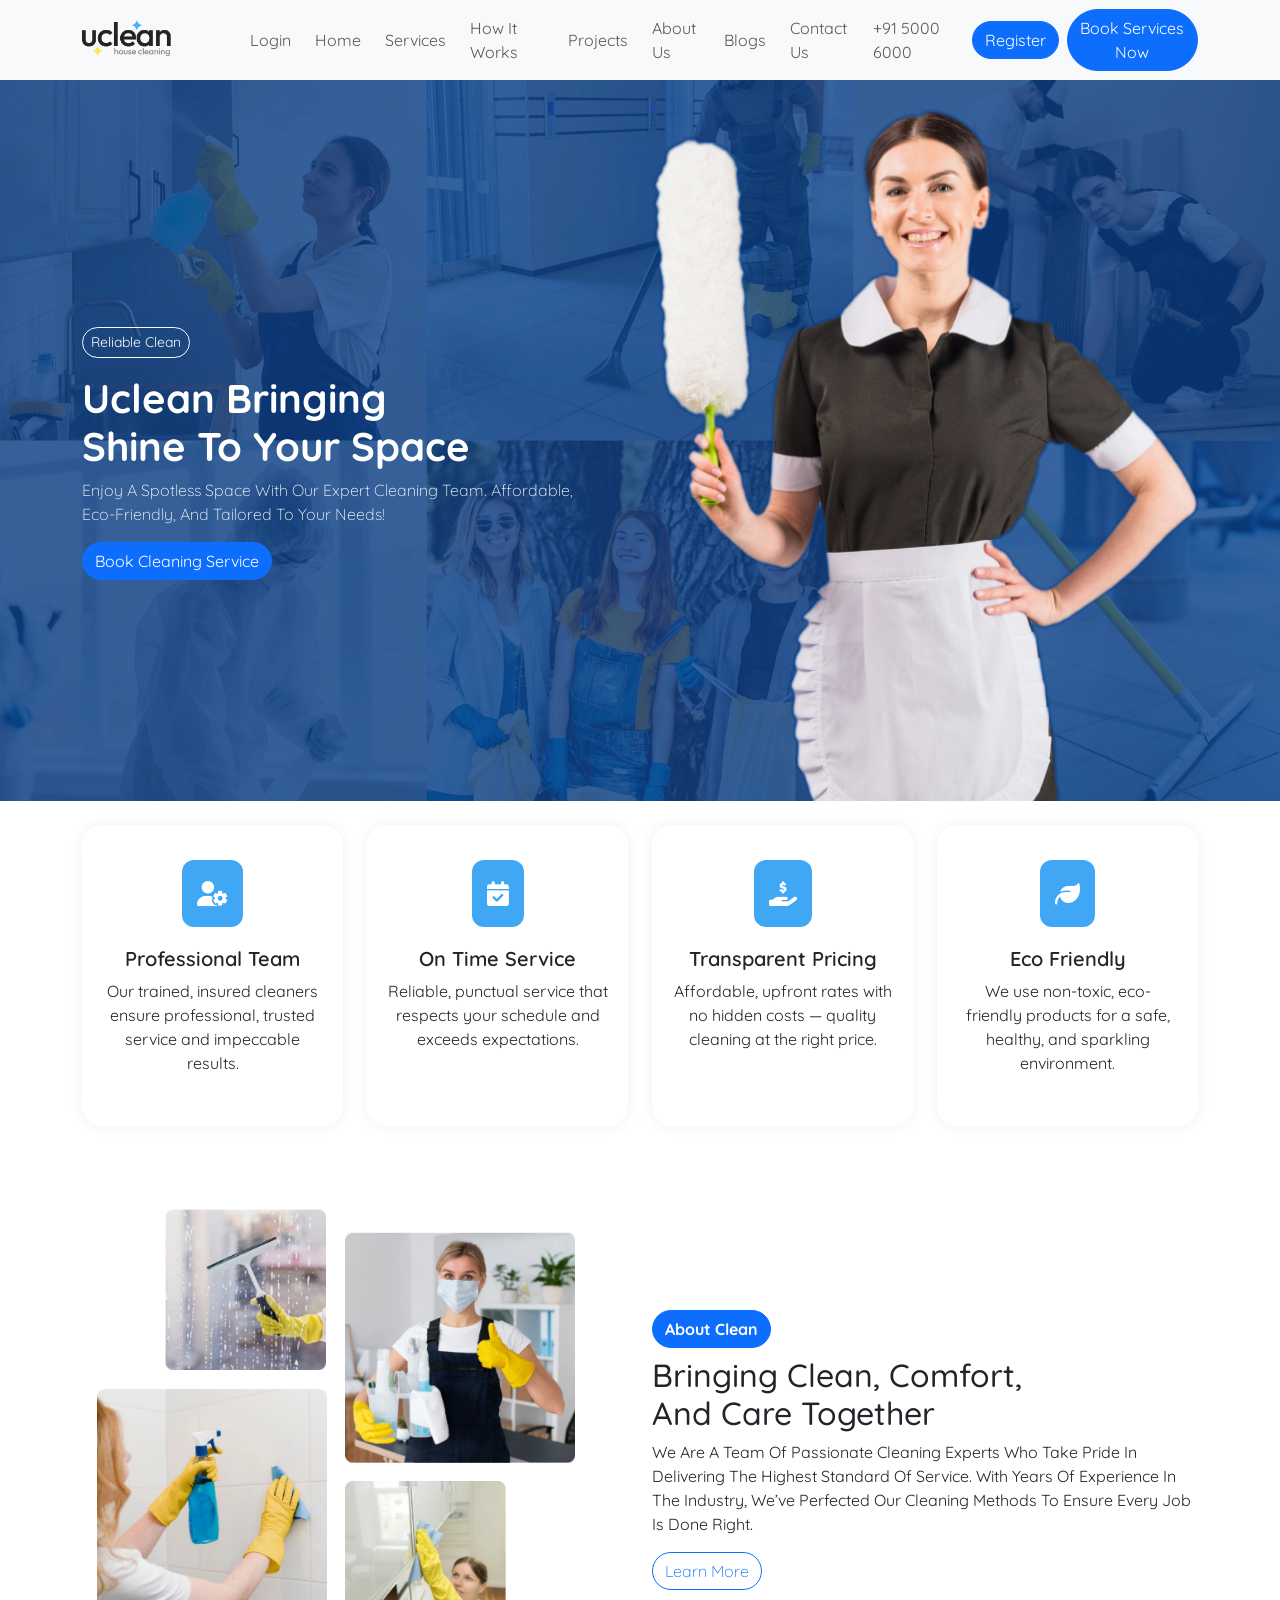
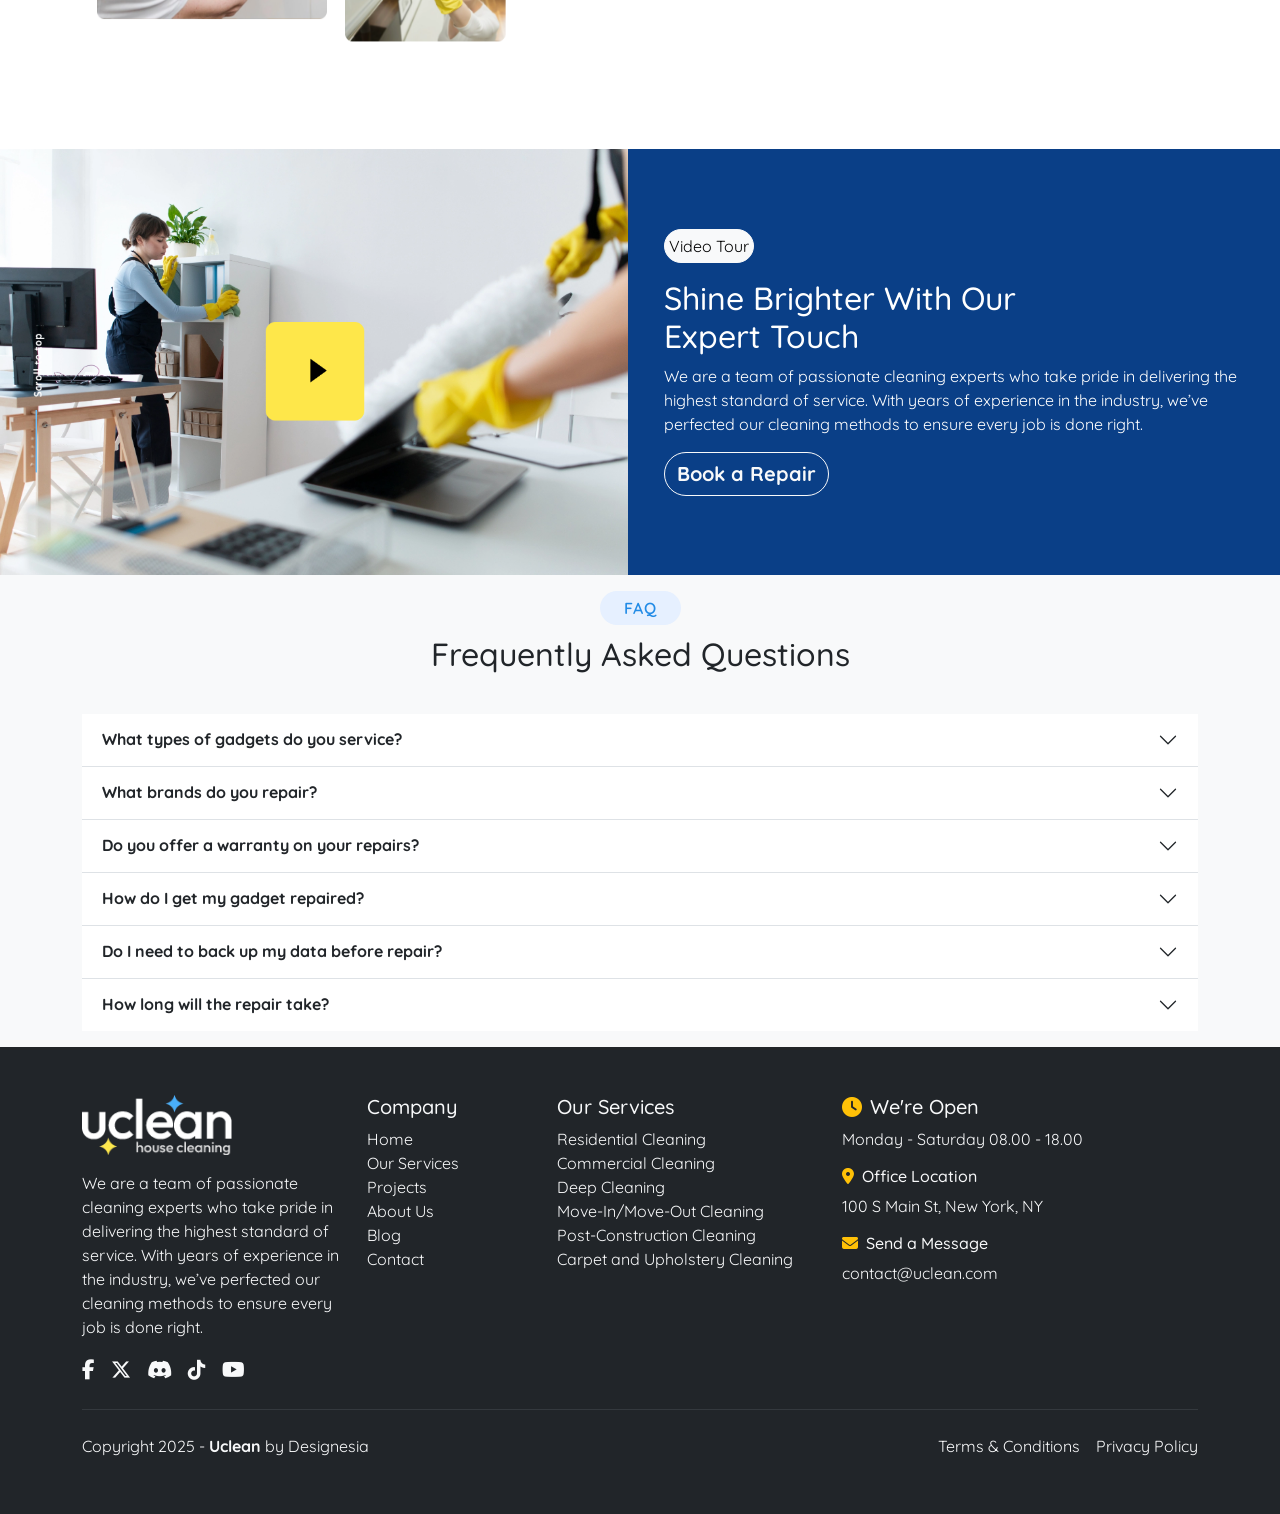
<file: index.html>
<!doctype html>
<html lang="en">
  <head>
    <meta charset="utf-8" />
    <meta name="viewport" content="width=device-width, initial-scale=1" />
    <title>Uclean Bootstrap Version</title>

    <link href="https://cdn.jsdelivr.net/npm/bootstrap@5.3.0/dist/css/bootstrap.min.css" rel="stylesheet" />
    <link rel="stylesheet" href="https://cdnjs.cloudflare.com/ajax/libs/font-awesome/6.7.2/css/all.min.css" crossorigin="anonymous" />
    <link href="https://fonts.googleapis.com/css2?family=Quicksand:wght@300..700&display=swap" rel="stylesheet">
    <link rel="stylesheet" href="bootstrapcss/stylehome.css" />
  </head>

  <body class="font-quicksand">
  
<section class="headerr">
    <nav class="navbar navbar-expand-xl bg-light py-2">
      <div class="container">
        <a class="navbar-brand" href="#">
          <img class="logo" src="bootstrapsiteimages/logoboot.webp" alt="Logo">
        </a>
        <button class="navbar-toggler" type="button" data-bs-toggle="collapse" data-bs-target="#navbarNav">
          <span class="navbar-toggler-icon"></span>
        </button>
        <div class="collapse navbar-collapse justify-content-center" id="navbarNav">
<ul class="navbar-nav align-items-center gap-2">

  <li class="nav-item">
    <a class="nav-link" href="#" data-bs-toggle="modal" data-bs-target="#loginModal">Login</a>
  </li>



  <li class="nav-item"><a class="nav-link" href="bootstrapsitehome.html">Home</a></li>
  <li class="nav-item"><a class="nav-link" href="bootstrapservice.html">Services</a></li>
  <li class="nav-item"><a class="nav-link" href="bootstraphowitworks.html">How It Works</a></li>
  <li class="nav-item"><a class="nav-link" href="bootstrapprojects.html">Projects</a></li>
  <li class="nav-item"><a class="nav-link" href="bootstrapaboutus.html">About Us</a></li>
  <li class="nav-item"><a class="nav-link" href="bootstrapblog.html">Blogs</a></li>
  <li class="nav-item"><a class="nav-link" href="bootstrapcontactus.html">Contact Us</a></li>
  <li class="nav-item"><a class="nav-link" href="bootstrapcontactus.html">+91 5000 6000</a></li>
  


  <li class="nav-item">
    <button class="btn btn-primary rounded-pill text-capitalize fs-6 " data-bs-toggle="modal" data-bs-target="#registerModal">
      Register
    </button>
  </li>

  <li class="nav-item">
  <a href="bootstrapbookservices.html" class="btn btn-primary rounded-pill text-capitalize fs-6">
    Book Services Now
  </a>
</li>

</ul>
</div>
</div></nav>
</section>

    <section class="section1 text-white d-flex align-items-center">
      <div class="container">
        <div class="row align-items-center text-center text-md-start">
          <div class="col-lg-6 mb-4 mb-lg-0">
            <button class="btn btn-outline-light btn-sm rounded-pill mb-3 text-capitalize">Reliable Clean</button>
            <h1 class="display-6 fw-bold text-capitalize">Uclean Bringing<br>Shine to Your Space</h1>
            <p class="lead fs-6 text-capitalize">Enjoy a spotless space with our expert cleaning team. Affordable,<br> eco-friendly, and tailored to your needs!</p>
<a href="bootstrapbookservices.html" class="btn btn-primary rounded-pill text-capitalize fs-6">
  Book Cleaning Service
</a>

          </div>
          <div class="col-lg-6">
            <img src="bootstrapsiteimages/backgroundTop.webp" class="img-fluid mx-auto d-block" alt="Woman Cleaning">
          </div>
        </div>
      </div>
    </section>

    <section class="feature-section py-4">
  <div class="container">
    <div class="row row-cols-1 row-cols-sm-2 row-cols-lg-4 text-center g-4">
      <div class="col">
        <div class="feature-card h-100">
          <div class="feature-icon"><i class="fa-solid fa-user-gear"></i></div>
          <h5 class="fw-semibold fs-5">Professional Team</h5>
          <p>Our trained, insured cleaners ensure professional, trusted service and impeccable results.</p>
        </div>
      </div>
      <div class="col">
        <div class="feature-card h-100">
          <div class="feature-icon"><i class="fa-solid fa-calendar-check"></i></div>
          <h5 class="fw-semibold fs-5">On Time Service</h5>
          <p>Reliable, punctual service that respects your schedule and exceeds expectations.</p>
        </div>
      </div>
      <div class="col">
        <div class="feature-card h-100">
          <div class="feature-icon"><i class="fa-solid fa-hand-holding-dollar"></i></div>
          <h5 class="fw-semibold fs-5">Transparent Pricing</h5>
          <p>Affordable, upfront rates with no hidden costs — quality cleaning at the right price.</p>
        </div>
      </div>
      <div class="col">
        <div class="feature-card h-100">
          <div class="feature-icon"><i class="fa-solid fa-leaf"></i></div>
          <h5 class="fw-semibold fs-5">Eco Friendly</h5>
          <p>We use non-toxic, eco-friendly products for a safe, healthy, and sparkling environment.</p>
        </div>
      </div>
    </div>
  </div>
</section>


    
    <section class="section3 py-5">
      <div class="container">
        <div class="row align-items-center text-center text-md-start g-4">
          <div class="col-md-6">
            <img src="bootstrapsiteimages/section2image.png" class="img-fluid rounded" alt="About Image">
          </div>
          <div class="col-md-6">
            <button class="btn btn-primary rounded-pill mb-2 fs-6 text-capitalize fw-bold">About Clean</button>
            <h2 class="section-heading text-capitalize">Bringing Clean, Comfort,<br class="d-none d-md-block"> and Care Together</h2>
            <p class="fs-6 text-capitalize">We are a team of passionate cleaning experts who take pride in delivering the highest standard of service. With years of experience in the industry, we’ve perfected our cleaning methods to ensure every job is done right.</p>
          <a href="bootstrapaboutus.html" class="btn btn-outline-primary rounded-pill fs-6 fw-lighter">
  Learn More
</a>

          </div>
        </div>
      </div>
    </section>

 <section class="section-video d-flex flex-column flex-md-row text-white">
 
  <div class="video-img w-100 w-md-50">
    <img src="bootstrapsiteimages/section3image.png" class="img-fluid h-100 w-100 object-fit-cover" alt="Service Preview">
  </div>



  <div class="video-text custom-bg d-flex align-items-center w-100 w-md-50 py-5 px-4">
    <div class="container">
      <button class="btn btn-light mb-3 p-1 rounded-pill fs-6">Video Tour</button>
      <h2 class="section-heading text-capitalize">Shine Brighter with Our<br class="d-none d-md-block"> Expert Touch</h2>
      <p class="fs-6">
        We are a team of passionate cleaning experts who take pride in delivering the highest standard of service. With years of experience in the industry, we’ve perfected our cleaning methods to ensure every job is done right.
      </p>
<a href="bootstrapbookservices.html" class="btn btn-outline-light rounded-pill fw-bold fs-5">
  Book a Repair
</a>

    </div>
  </div>
</section>
  



   <section id="faq" class="py-3 bg-light ">
  <div class="container">
    <div class="faq-heading">
      <span class="tag px-4 fs-6">FAQ</span>
      <h2>Frequently Asked Questions</h2>
    </div>

    <div class="accordion accordion-flush justify-content-center" id="faqAccordion">
    
      <div class="accordion-item ">
        <h2 class="accordion-header" id="flush-headingOne">
          <button class="accordion-button collapsed fw-bold" type="button" data-bs-toggle="collapse"
            data-bs-target="#flush-collapseOne" aria-expanded="false" aria-controls="flush-collapseOne">
             What types of gadgets do you service?

          </button>
        </h2>
        <div id="flush-collapseOne" class="accordion-collapse collapse" aria-labelledby="flush-headingOne"
          data-bs-parent="#faqAccordion">
          <div class="accordion-body fs-6">
          We service a wide range of gadgets including smartphones, tablets, laptops, 
        desktops, smartwatches, and gaming consoles.  </div>
        </div>
      </div>

     
      <div class="accordion-item">
        <h2 class="accordion-header" id="flush-headingTwo">
          <button class="accordion-button collapsed fw-bold" type="button" data-bs-toggle="collapse"
            data-bs-target="#flush-collapseTwo" aria-expanded="false" aria-controls="flush-collapseTwo">
          What brands do you repair?

          </button>
        </h2>
        <div id="flush-collapseTwo" class="accordion-collapse collapse" aria-labelledby="flush-headingTwo"
          data-bs-parent="#faqAccordion">
          <div class="accordion-body">
             </div>
        We repair gadgets from major brands such as Apple, Samsung, Sony, Microsoft, Dell, HP, 
        and many others.</div>
      </div>

      
      <div class="accordion-item">
        <h2 class="accordion-header" id="flush-headingThree">
          <button class="accordion-button collapsed fw-bold" type="button" data-bs-toggle="collapse"
            data-bs-target="#flush-collapseThree" aria-expanded="false" aria-controls="flush-collapseThree">
                Do you offer a warranty on your repairs?

          </button>
        </h2>
        <div id="flush-collapseThree" class="accordion-collapse collapse" aria-labelledby="flush-headingThree"
          data-bs-parent="#faqAccordion">
          <div class="accordion-body">
         This covers any issues related to the repair work done by us.  </div>
        </div>
      </div>

     
      <div class="accordion-item">
        <h2 class="accordion-header" id="flush-headingFour">
          <button class="accordion-button collapsed fw-bold" type="button" data-bs-toggle="collapse"
            data-bs-target="#flush-collapseFour" aria-expanded="false" aria-controls="flush-collapseFour">
          How do I get my gadget repaired?

          </button>
        </h2>
        <div id="flush-collapseFour" class="accordion-collapse collapse" aria-labelledby="flush-headingFour"
          data-bs-parent="#faqAccordion">
          <div class="accordion-body">
           You can either visit our store, schedule a pick-up service, or mail in your gadget for repair. 
        Please contact us to arrange the most convenient option for you.
          </div>
        </div>
      </div>

      <div class="accordion-item">
        <h2 class="accordion-header" id="flush-headingFive">
          <button class="accordion-button collapsed fw-bold" type="button" data-bs-toggle="collapse"
            data-bs-target="#flush-collapseFive" aria-expanded="false" aria-controls="flush-collapseFive">
             Do I need to back up my data before repair?

          </button>
        </h2>
        <div id="flush-collapseFive" class="accordion-collapse collapse" aria-labelledby="flush-headingFive"
          data-bs-parent="#faqAccordion">
          <div class="accordion-body">
           While we take utmost care, we cannot guarantee the safety of your data during the repair process.
          </div>
        </div>
      </div>

      <div class="accordion-item">
        <h2 class="accordion-header" id="flush-headingSix">
          <button class="accordion-button collapsed fw-bold" type="button" data-bs-toggle="collapse"
            data-bs-target="#flush-collapseSix" aria-expanded="false" aria-controls="flush-collapseSix">
           How long will the repair take?

          </button>
        </h2>
        <div id="flush-collapseSix" class="accordion-collapse collapse" aria-labelledby="flush-headingSix"
          data-bs-parent="#faqAccordion">
          <div class="accordion-body">
           The repair time varies depending on the type of device and the nature of the issue. 
        Simple repairs can often be done within a few hours, 
        while more complex issues may take a few days.
          </div>
        </div>
      </div>
    </div>
  </div>
</section>



<section class="loginform">
  <div class="modal fade" id="loginModal" tabindex="-1">
    <div class="modal-dialog">
      <div class="modal-content p-3">
        <div class="modal-header">
          <h5 class="modal-title">Login</h5>
          <button type="button" class="btn-close" data-bs-dismiss="modal"></button>
        </div>
        <div class="modal-body">
       
          <form action="bootstrapthankyou.html" method="get">
            <div class="mb-3">
              <label>Email</label>
              <input type="email" class="form-control" required />
            </div>
            <div class="mb-3">
              <label>Password</label>
              <input type="password" class="form-control" required />
            </div>
            <div class="d-flex justify-content-end gap-2">
              <button type="submit" class="btn btn-primary">Login</button>
              <a href="bootstrapsitehome.html" class="btn btn-secondary">Cancel</a>
            </div>
          </form>
        </div>
      </div>
    </div>
  </div>
</section>

<section class="myform">
  <div class="modal fade" id="registerModal" tabindex="-1">
    <div class="modal-dialog">
      <div class="modal-content p-3">
        <div class="modal-header">
          <h5 class="modal-title">Register</h5>
          <button type="button" class="btn-close" data-bs-dismiss="modal"></button>
        </div>
        <div class="modal-body">
       
          <form action="bootstrapthankyou.html" method="get">
            <div class="mb-3">
              <label>Full Name</label>
              <input type="text" class="form-control" required />
            </div>
            <div class="mb-3">
              <label>Phone Number</label>
              <input type="tel" class="form-control" required />
            </div>
            <div class="mb-3">
              <label>Email</label>
              <input type="email" class="form-control" required />
            </div>
            <div class="d-flex justify-content-end gap-2">
              <button type="submit" class="btn btn-primary">Confirm</button>
              <a href="bootstrapsitehome.html" class="btn btn-secondary">Cancel</a>
            </div>
          </form>
        </div>
      </div>
    </div>
  </div>
</section>







<section class="footer-section py-5 bg-dark text-light">
  <div class="container">
    <div class="row gy-4">
      
    
      <div class="col-lg-3 col-md-6">
        <img src="bootstrapsiteimages/footerlogo.webp" alt="Uclean Logo" class="mb-3" style="max-width: 150px;">
        <p>We are a team of passionate cleaning experts who take pride in delivering the highest standard of service. With years of experience in the industry, we’ve perfected our cleaning methods to ensure every job is done right.</p>
        <div class="d-flex gap-3 fs-5 mt-3">
          <a href="#" class="text-light"><i class="fab fa-facebook-f"></i></a>
          <a href="#" class="text-light"><i class="fab fa-x-twitter"></i></a>
          <a href="#" class="text-light"><i class="fab fa-discord"></i></a>
          <a href="#" class="text-light"><i class="fab fa-tiktok"></i></a>
          <a href="#" class="text-light"><i class="fab fa-youtube"></i></a>
        </div>
      </div>

      <div class="col-lg-2 col-md-6">
        <h5>Company</h5>
        <ul class="list-unstyled">
          <li><a href="bootstrapsitehome.html" class="text-light text-decoration-none">Home</a></li>
          <li><a href="bootstrapservice.html" class="text-light text-decoration-none">Our Services</a></li>
          <li><a href="bootstrapprojects.html" class="text-light text-decoration-none">Projects</a></li>
          <li><a href="bootstrapaboutus.html" class="text-light text-decoration-none">About Us</a></li>
          <li><a href="bootstrapblog.html" class="text-light text-decoration-none">Blog</a></li>
          <li><a href="bootstrapcontactus.html" class="text-light text-decoration-none">Contact</a></li>
        </ul>
      </div>

      
      <div class="col-lg-3 col-md-6">
        <h5>Our Services</h5>
        <ul class="list-unstyled">
          <li><a href="#" class="text-light text-decoration-none">Residential Cleaning</a></li>
          <li><a href="#" class="text-light text-decoration-none">Commercial Cleaning</a></li>
          <li><a href="#" class="text-light text-decoration-none">Deep Cleaning</a></li>
          <li><a href="#" class="text-light text-decoration-none">Move-In/Move-Out Cleaning</a></li>
          <li><a href="#" class="text-light text-decoration-none">Post-Construction Cleaning</a></li>
          <li><a href="#" class="text-light text-decoration-none">Carpet and Upholstery Cleaning</a></li>
        </ul>
      </div>

    


      <div class="col-lg-4 col-md-6">
       <h5><i class="fas fa-clock me-2 text-warning"></i>We're Open</h5>
<p>Monday - Saturday 08.00 - 18.00</p>

<h6><i class="fas fa-map-marker-alt me-2 text-warning"></i>Office Location</h6>
<p>100 S Main St, New York, NY</p>

<h6><i class="fas fa-envelope me-2 text-warning"></i>Send a Message</h6>
<p>contact@uclean.com</p>

      </div>

    </div>

    <hr class="border-secondary my-4">

    <div class="row text-center text-md-start">
      <div class="col-md-6 mb-2">
        <p class="mb-0">Copyright 2025 - <strong>Uclean</strong> by Designesia</p>
      </div>
      <div class="col-md-6 d-flex justify-content-center justify-content-md-end gap-3">
        <a href="#" class="text-light text-decoration-none">Terms & Conditions</a>
        <a href="#" class="text-light text-decoration-none">Privacy Policy</a>
      </div>
    </div>
  </div>
</section>


   
    <script src="https://cdn.jsdelivr.net/npm/bootstrap@5.3.0/dist/js/bootstrap.bundle.min.js"></script>
  </body>
</html>
</file>
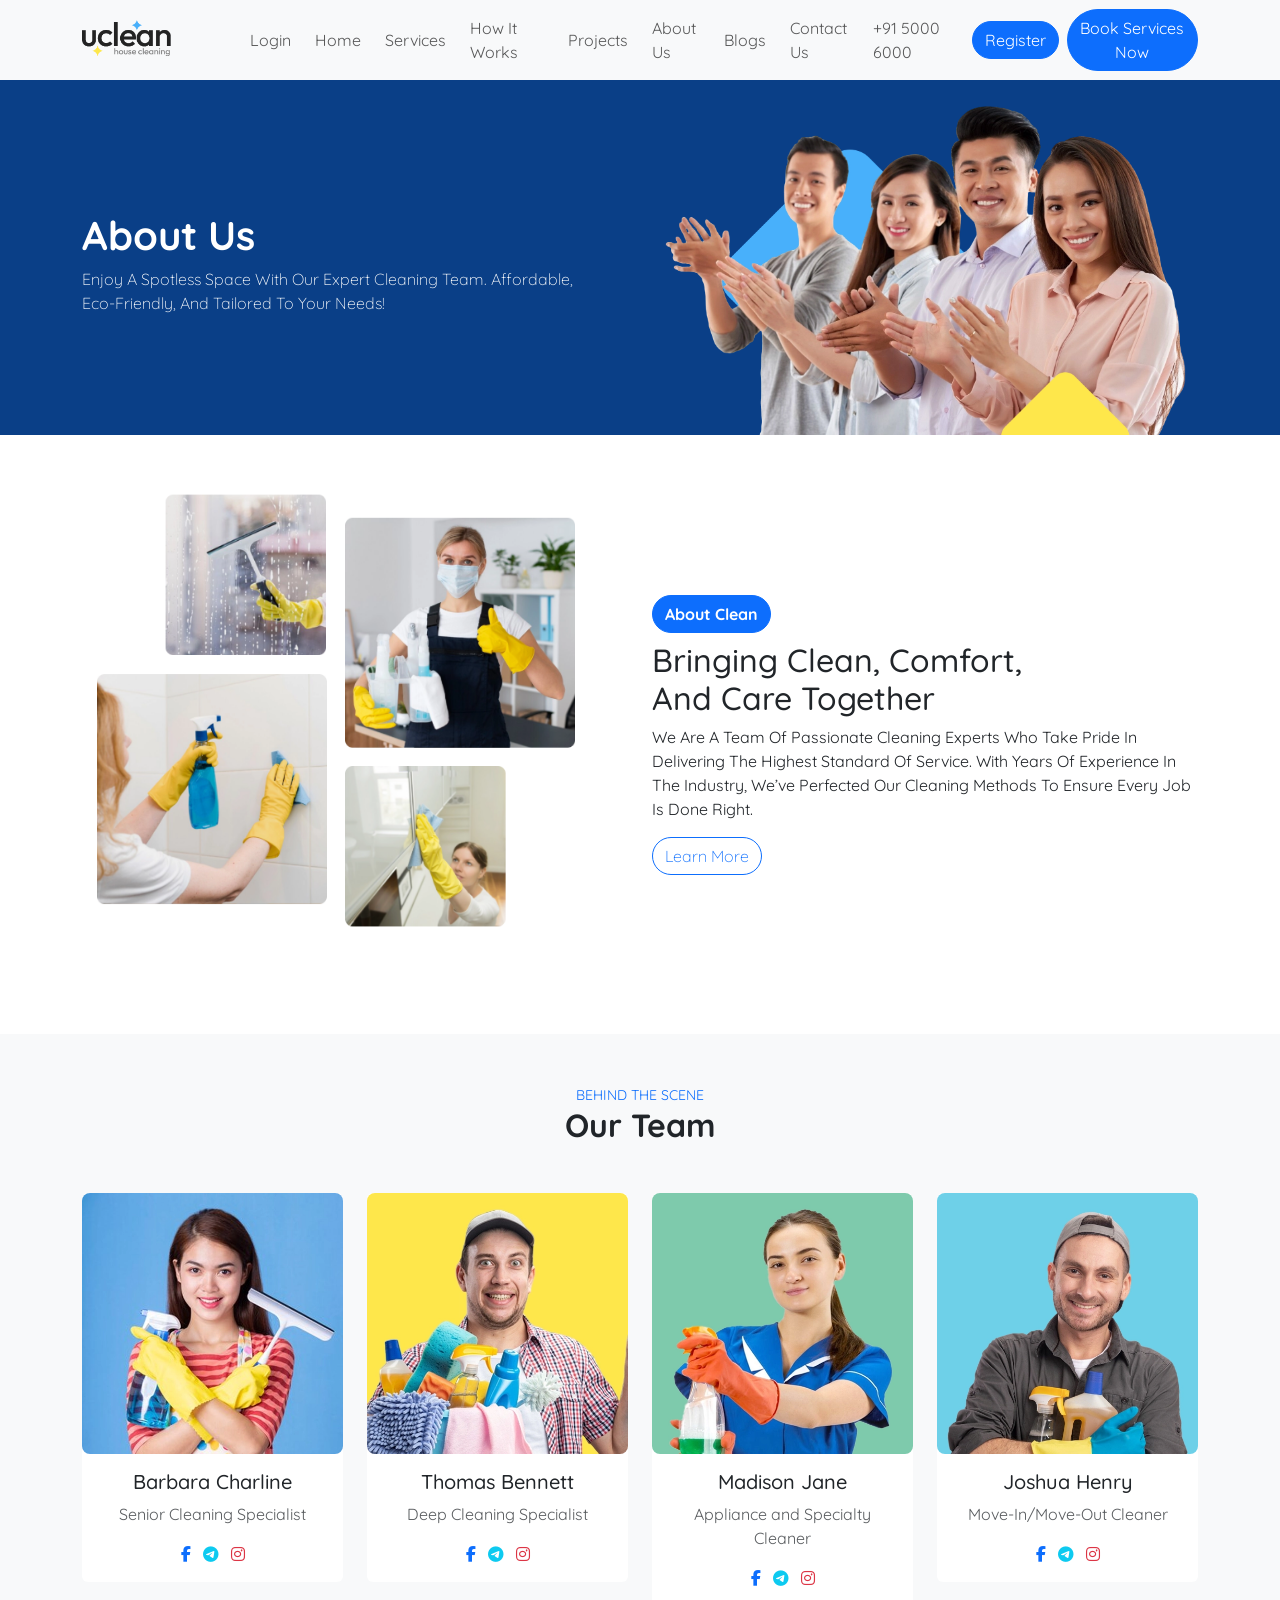
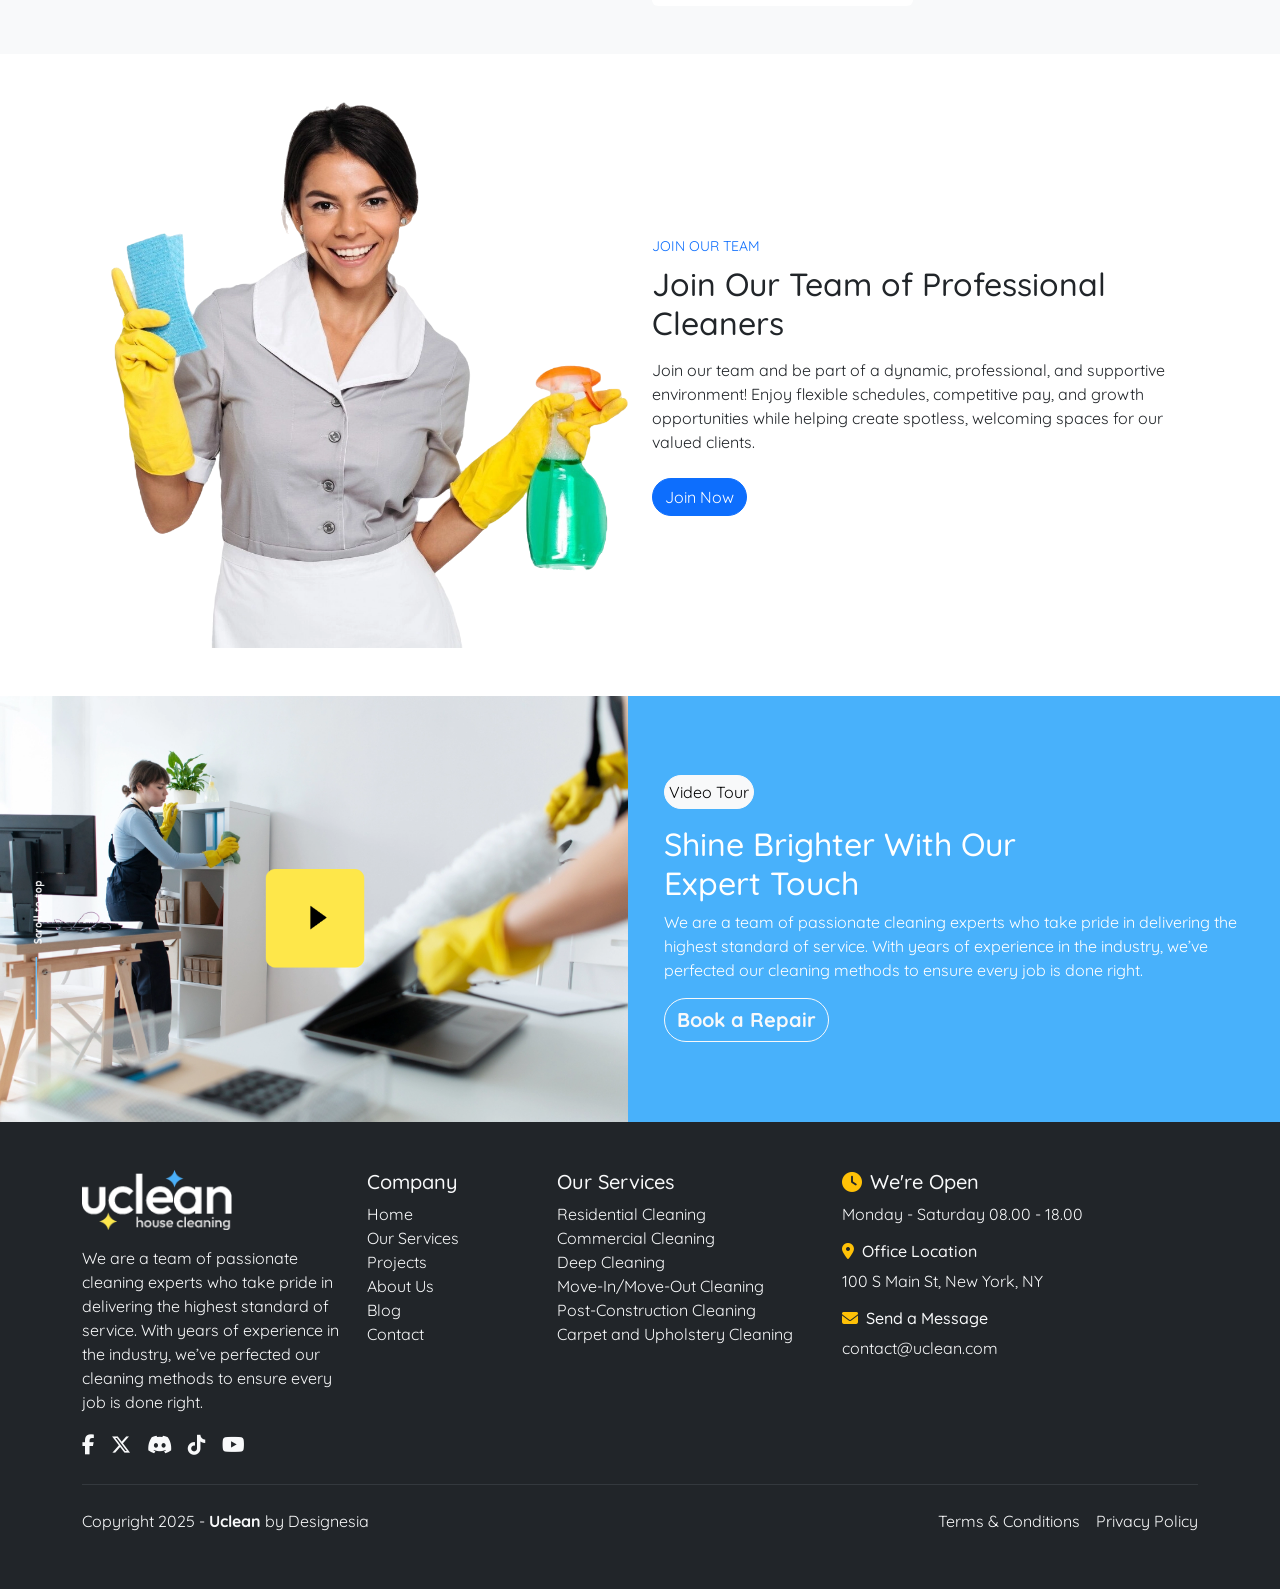
<file: bootstrapaboutus.html>
<!doctype html>
<html lang="en">
  <head>
    <meta charset="utf-8" />
    <meta name="viewport" content="width=device-width, initial-scale=1" />
    <title>Uclean Bootstrap Version</title>

    <link href="https://cdn.jsdelivr.net/npm/bootstrap@5.3.0/dist/css/bootstrap.min.css" rel="stylesheet" />
    <link rel="stylesheet" href="https://cdnjs.cloudflare.com/ajax/libs/font-awesome/6.7.2/css/all.min.css" crossorigin="anonymous" />
    <link href="https://fonts.googleapis.com/css2?family=Quicksand:wght@300..700&display=swap" rel="stylesheet">
    <link rel="stylesheet" href="bootstrapcss/styleaboutus.css" />
  </head>

  <body class="font-quicksand">
  
<section class="headerr">
    <nav class="navbar navbar-expand-xl bg-light py-2">
      <div class="container">
        <a class="navbar-brand" href="#">
          <img class="logo" src="bootstrapsiteimages/logoboot.webp" alt="Logo">
        </a>
        <button class="navbar-toggler" type="button" data-bs-toggle="collapse" data-bs-target="#navbarNav">
          <span class="navbar-toggler-icon"></span>
        </button>
        <div class="collapse navbar-collapse justify-content-center" id="navbarNav">
<ul class="navbar-nav align-items-center gap-2">

  <li class="nav-item">
    <a class="nav-link" href="#" data-bs-toggle="modal" data-bs-target="#loginModal">Login</a>
  </li>


  <li class="nav-item"><a class="nav-link" href="bootstrapsitehome.html">Home</a></li>
  <li class="nav-item"><a class="nav-link" href="bootstrapservice.html">Services</a></li>
  <li class="nav-item"><a class="nav-link" href="bootstraphowitworks.html">How It Works</a></li>
  <li class="nav-item"><a class="nav-link" href="bootstrapprojects.html">Projects</a></li>
  <li class="nav-item"><a class="nav-link" href="bootstrapaboutus.html">About Us</a></li>
  <li class="nav-item"><a class="nav-link" href="bootstrapblog.html">Blogs</a></li>
  <li class="nav-item"><a class="nav-link" href="bootstrapcontactus.html">Contact Us</a></li>
  <li class="nav-item"><a class="nav-link" href="bootstrapcontactus.html">+91 5000 6000</a></li>
  


  <li class="nav-item">
    <button class="btn btn-primary rounded-pill text-capitalize fs-6 " data-bs-toggle="modal" data-bs-target="#registerModal">
      Register
    </button>
  </li>
  <li class="nav-item">
  <a href="bootstrapbookservices.html" class="btn btn-primary rounded-pill text-capitalize fs-6">
    Book Services Now
  </a>
</li>
</ul>
</div>
</div></nav>
</section>


   <section class="section1 text-white d-flex align-items-center">
      <div class="container">
        <div class="row align-items-center text-center text-md-start">
          <div class="col-lg-6 mb-4 mb-lg-0">
            <h1 class="display-6 fw-bold text-capitalize">About Us</h1>
            <p class="lead fs-6 text-capitalize">Enjoy a spotless space with our expert cleaning team. Affordable,<br> eco-friendly, and tailored to your needs!</p>
         
          </div>
          <div class="col-lg-6">
            <img src="bootstrapsiteimages/aboutusbanner.webp" class="img-fluid mx-auto d-block" alt="Woman Cleaning">
          </div>
        </div>
      </div>
    </section>


    
    <section class="section3 py-5">
      <div class="container">
        <div class="row align-items-center text-center text-md-start g-4">
          <div class="col-md-6">
            <img src="bootstrapsiteimages/section2image.png" class="img-fluid rounded" alt="About Image">
          </div>
          <div class="col-md-6">
            <button class="btn btn-primary rounded-pill mb-2 fs-6 text-capitalize fw-bold">About Clean</button>
            <h2 class="section-heading text-capitalize">Bringing Clean, Comfort,<br class="d-none d-md-block"> and Care Together</h2>
            <p class="fs-6 text-capitalize">We are a team of passionate cleaning experts who take pride in delivering the highest standard of service. With years of experience in the industry, we’ve perfected our cleaning methods to ensure every job is done right.</p>
            <button class="btn btn-outline-primary rounded-pill fs-6 fw-lighter">Learn More</button>
          </div>
        </div>
      </div>
    </section>
<section class="py-5 bg-light">
  <div class="container">
   
    <div class="text-center mb-5">
      <small class="text-primary">BEHIND THE SCENE</small>
      <h2 class="fw-bold">Our Team</h2>
    </div>

    <div class="row g-4">
     
      <div class="col-12 col-sm-6 col-md-3 text-center">
        <div class="card border-0">
          <img src="bootstrapsiteimages/aboutusemp1.webp" class="card-img-top rounded-3" alt="Barbara Charline">
          <div class="card-body">
            <h5 class="card-title">Barbara Charline</h5>
            <p class="card-text text-muted">Senior Cleaning Specialist</p>
            <div>
              <a href="#" class="text-primary mx-1"><i class="fab fa-facebook-f"></i></a>
              <a href="#" class="text-info mx-1"><i class="fab fa-telegram-plane"></i></a>
              <a href="#" class="text-danger mx-1"><i class="fab fa-instagram"></i></a>
            </div>
          </div>
        </div>
      </div>

      <div class="col-12 col-sm-6 col-md-3 text-center">
        <div class="card border-0">
          <img src="bootstrapsiteimages/aboutusemp2.webp" class="card-img-top rounded-3" alt="Thomas Bennett">
          <div class="card-body">
            <h5 class="card-title">Thomas Bennett</h5>
            <p class="card-text text-muted">Deep Cleaning Specialist</p>
            <div>
              <a href="#" class="text-primary mx-1"><i class="fab fa-facebook-f"></i></a>
              <a href="#" class="text-info mx-1"><i class="fab fa-telegram-plane"></i></a>
              <a href="#" class="text-danger mx-1"><i class="fab fa-instagram"></i></a>
            </div>
          </div>
        </div>
      </div>

      <div class="col-12 col-sm-6 col-md-3 text-center">
        <div class="card border-0">
          <img src="bootstrapsiteimages/aboutusemp3.webp" class="card-img-top rounded-3" alt="Madison Jane">
          <div class="card-body">
            <h5 class="card-title">Madison Jane</h5>
            <p class="card-text text-muted">Appliance and Specialty Cleaner</p>
            <div>
              <a href="#" class="text-primary mx-1"><i class="fab fa-facebook-f"></i></a>
              <a href="#" class="text-info mx-1"><i class="fab fa-telegram-plane"></i></a>
              <a href="#" class="text-danger mx-1"><i class="fab fa-instagram"></i></a>
            </div>
          </div>
        </div>
      </div>

      <div class="col-12 col-sm-6 col-md-3 text-center">
        <div class="card border-0">
          <img src="bootstrapsiteimages/aboutusemp4.webp" class="card-img-top rounded-3" alt="Joshua Henry">
          <div class="card-body">
            <h5 class="card-title">Joshua Henry</h5>
            <p class="card-text text-muted">Move-In/Move-Out Cleaner</p>
            <div>
              <a href="#" class="text-primary mx-1"><i class="fab fa-facebook-f"></i></a>
              <a href="#" class="text-info mx-1"><i class="fab fa-telegram-plane"></i></a>
              <a href="#" class="text-danger mx-1"><i class="fab fa-instagram"></i></a>
            </div>
          </div>
        </div>
      </div>
    </div>
  </div>
</section>


<section class="join-now py-5">
  <div class="container">
    <div class="row align-items-center">
      
      <div class="col-lg-6 col-md-12 mb-4 mb-lg-0 text-center">
        <img src="bootstrapsiteimages/aboutusbottomsection.webp" alt="Professional Cleaner" class="img-fluid">
      </div>

      <div class="col-lg-6 col-md-12">
        <span class="text-primary small mb-2 d-inline-block">JOIN OUR TEAM</span>
        <h2 class="mb-3">Join Our Team of Professional Cleaners</h2>
        <p class="mb-4">
          Join our team and be part of a dynamic, professional, and supportive environment! Enjoy flexible schedules, competitive pay, and growth opportunities while helping create spotless, welcoming spaces for our valued clients.
        </p>
        <a href="bootstrapcontactus.html" class="btn btn-primary rounded-pill">Join Now</a>
      </div>

    </div>
  </div>
</section>






 <section class="section-video d-flex flex-column flex-md-row text-white">
 
  <div class="video-img w-100 w-md-50">
    <img src="bootstrapsiteimages/section3image.png" class="img-fluid h-100 w-100 object-fit-cover" alt="Service Preview">
  </div>







  <div class="video-text custom-bg d-flex align-items-center w-100 w-md-50 py-5 px-4">
    <div class="container">
      <button class="btn btn-light mb-3 p-1 rounded-pill fs-6">Video Tour</button>
      <h2 class="section-heading text-capitalize">Shine Brighter with Our<br class="d-none d-md-block"> Expert Touch</h2>
      <p class="fs-6">
        We are a team of passionate cleaning experts who take pride in delivering the highest standard of service. With years of experience in the industry, we’ve perfected our cleaning methods to ensure every job is done right.
      </p>
      <a href="bootstrapbookservices.html" class="btn btn-outline-light rounded-pill fw-bold fs-5">Book a Repair</a>
    </div>
  </div>
</section>








<section class="footer-section py-5 bg-dark text-light">
  <div class="container">
    <div class="row gy-4">
      
    
      <div class="col-lg-3 col-md-6">
        <img src="bootstrapsiteimages/footerlogo.webp" alt="Uclean Logo" class="mb-3" style="max-width: 150px;">
        <p>We are a team of passionate cleaning experts who take pride in delivering the highest standard of service. With years of experience in the industry, we’ve perfected our cleaning methods to ensure every job is done right.</p>
        <div class="d-flex gap-3 fs-5 mt-3">
          <a href="#" class="text-light"><i class="fab fa-facebook-f"></i></a>
          <a href="#" class="text-light"><i class="fab fa-x-twitter"></i></a>
          <a href="#" class="text-light"><i class="fab fa-discord"></i></a>
          <a href="#" class="text-light"><i class="fab fa-tiktok"></i></a>
          <a href="#" class="text-light"><i class="fab fa-youtube"></i></a>
        </div>
      </div>

      <div class="col-lg-2 col-md-6">
        <h5>Company</h5>
        <ul class="list-unstyled">
              <li><a href="bootstrapsitehome.html" class="text-light text-decoration-none">Home</a></li>
          <li><a href="bootstrapservice.html" class="text-light text-decoration-none">Our Services</a></li>
          <li><a href="bootstrapprojects.html" class="text-light text-decoration-none">Projects</a></li>
          <li><a href="bootstrapaboutus.html" class="text-light text-decoration-none">About Us</a></li>
          <li><a href="bootstrapblog.html" class="text-light text-decoration-none">Blog</a></li>
          <li><a href="bootstrapcontactus.html" class="text-light text-decoration-none">Contact</a></li>
        </ul>
      </div>

      
      <div class="col-lg-3 col-md-6">
        <h5>Our Services</h5>
        <ul class="list-unstyled">
          <li><a href="#" class="text-light text-decoration-none">Residential Cleaning</a></li>
          <li><a href="#" class="text-light text-decoration-none">Commercial Cleaning</a></li>
          <li><a href="#" class="text-light text-decoration-none">Deep Cleaning</a></li>
          <li><a href="#" class="text-light text-decoration-none">Move-In/Move-Out Cleaning</a></li>
          <li><a href="#" class="text-light text-decoration-none">Post-Construction Cleaning</a></li>
          <li><a href="#" class="text-light text-decoration-none">Carpet and Upholstery Cleaning</a></li>
        </ul>
      </div>

    


      <div class="col-lg-4 col-md-6">
       <h5><i class="fas fa-clock me-2 text-warning"></i>We're Open</h5>
<p>Monday - Saturday 08.00 - 18.00</p>

<h6><i class="fas fa-map-marker-alt me-2 text-warning"></i>Office Location</h6>
<p>100 S Main St, New York, NY</p>

<h6><i class="fas fa-envelope me-2 text-warning"></i>Send a Message</h6>
<p>contact@uclean.com</p>

      </div>

    </div>

    <hr class="border-secondary my-4">

    <div class="row text-center text-md-start">
      <div class="col-md-6 mb-2">
        <p class="mb-0">Copyright 2025 - <strong>Uclean</strong> by Designesia</p>
      </div>
      <div class="col-md-6 d-flex justify-content-center justify-content-md-end gap-3">
        <a href="#" class="text-light text-decoration-none">Terms & Conditions</a>
        <a href="#" class="text-light text-decoration-none">Privacy Policy</a>
      </div>
    </div>
  </div>
</section>

<section class="loginform">
  <div class="modal fade" id="loginModal" tabindex="-1">
    <div class="modal-dialog">
      <div class="modal-content p-3">
        <div class="modal-header">
          <h5 class="modal-title">Login</h5>
          <button type="button" class="btn-close" data-bs-dismiss="modal"></button>
        </div>
        <div class="modal-body">
         
          <form action="bootstrapthankyou.html" method="get">
            <div class="mb-3">
              <label>Email</label>
              <input type="email" class="form-control" required />
            </div>
            <div class="mb-3">
              <label>Password</label>
              <input type="password" class="form-control" required />
            </div>
            <div class="d-flex justify-content-end gap-2">
              <button type="submit" class="btn btn-primary">Login</button>
              <a href="bootstrapsitehome.html" class="btn btn-secondary">Cancel</a>
            </div>
          </form>
        </div>
      </div>
    </div>
  </div>
</section>

<section class="myform">
  <div class="modal fade" id="registerModal" tabindex="-1">
    <div class="modal-dialog">
      <div class="modal-content p-3">
        <div class="modal-header">
          <h5 class="modal-title">Register</h5>
          <button type="button" class="btn-close" data-bs-dismiss="modal"></button>
        </div>
        <div class="modal-body">
       
          <form action="bootstrapthankyou.html" method="get">
            <div class="mb-3">
              <label>Full Name</label>
              <input type="text" class="form-control" required />
            </div>
            <div class="mb-3">
              <label>Phone Number</label>
              <input type="tel" class="form-control" required />
            </div>
            <div class="mb-3">
              <label>Email</label>
              <input type="email" class="form-control" required />
            </div>
            <div class="d-flex justify-content-end gap-2">
              <button type="submit" class="btn btn-primary">Confirm</button>
              <a href="bootstrapsitehome.html" class="btn btn-secondary">Cancel</a>
            </div>
          </form>
        </div>
      </div>
    </div>
  </div>
</section>





   
    <script src="https://cdn.jsdelivr.net/npm/bootstrap@5.3.0/dist/js/bootstrap.bundle.min.js"></script>
  </body>
</html>
</file>
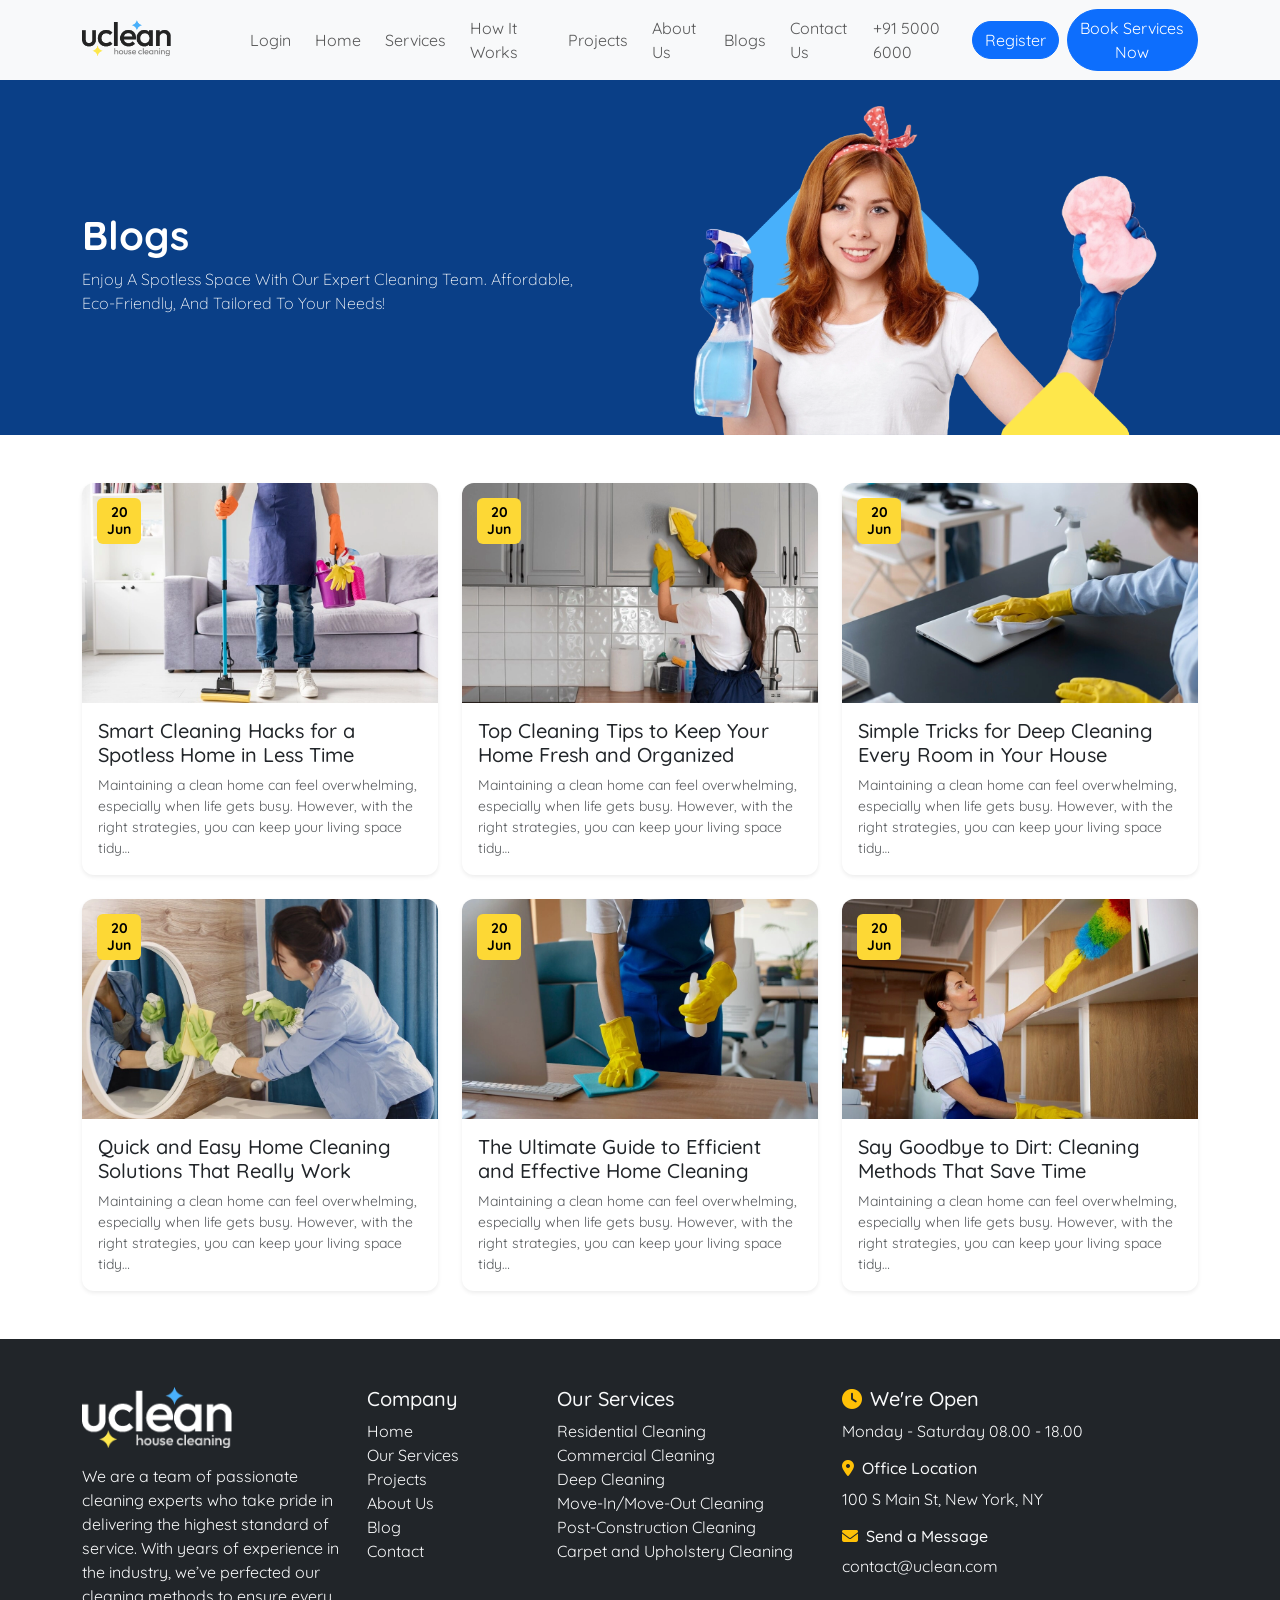
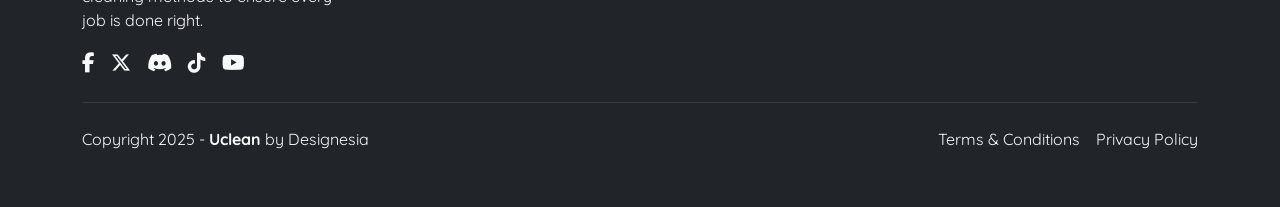
<file: bootstrapblog.html>
<!doctype html>
<html lang="en">
  <head>
    <meta charset="utf-8" />
    <meta name="viewport" content="width=device-width, initial-scale=1" />
    <title>Uclean Bootstrap Version</title>

    <link href="https://cdn.jsdelivr.net/npm/bootstrap@5.3.0/dist/css/bootstrap.min.css" rel="stylesheet" />
    <link rel="stylesheet" href="https://cdnjs.cloudflare.com/ajax/libs/font-awesome/6.7.2/css/all.min.css" crossorigin="anonymous" />
    <link href="https://fonts.googleapis.com/css2?family=Quicksand:wght@300..700&display=swap" rel="stylesheet">
    <link rel="stylesheet" href="bootstrapcss/styleblog.css" />
  </head>

  <body class="font-quicksand">
  
<section class="headerr">
    <nav class="navbar navbar-expand-xl bg-light py-2">
      <div class="container">
        <a class="navbar-brand" href="#">
          <img class="logo" src="bootstrapsiteimages/logoboot.webp" alt="Logo">
        </a>
        <button class="navbar-toggler" type="button" data-bs-toggle="collapse" data-bs-target="#navbarNav">
          <span class="navbar-toggler-icon"></span>
        </button>
        <div class="collapse navbar-collapse justify-content-center" id="navbarNav">
<ul class="navbar-nav align-items-center gap-2">

  <li class="nav-item">
    <a class="nav-link" href="#" data-bs-toggle="modal" data-bs-target="#loginModal">Login</a>
  </li>


 
  <li class="nav-item"><a class="nav-link" href="bootstrapsitehome.html">Home</a></li>
  <li class="nav-item"><a class="nav-link" href="bootstrapservice.html">Services</a></li>
  <li class="nav-item"><a class="nav-link" href="bootstraphowitworks.html">How It Works</a></li>
  <li class="nav-item"><a class="nav-link" href="bootstrapprojects.html">Projects</a></li>
  <li class="nav-item"><a class="nav-link" href="bootstrapaboutus.html">About Us</a></li>
  <li class="nav-item"><a class="nav-link" href="bootstrapblog.html">Blogs</a></li>
  <li class="nav-item"><a class="nav-link" href="bootstrapcontactus.html">Contact Us</a></li>
  <li class="nav-item"><a class="nav-link" href="bootstrapcontactus.html">+91 5000 6000</a></li>
  

  <li class="nav-item">
    <button class="btn btn-primary rounded-pill text-capitalize fs-6 " data-bs-toggle="modal" data-bs-target="#registerModal">
      Register
    </button>
  </li>
  <li class="nav-item">
  <a href="bootstrapbookservices.html" class="btn btn-primary rounded-pill text-capitalize fs-6">
    Book Services Now
  </a>
</li>
</ul>
</div>
</div></nav>
</section>


   <section class="section1 text-white d-flex align-items-center">
      <div class="container">
        <div class="row align-items-center text-center text-md-start">
          <div class="col-lg-6 mb-4 mb-lg-0">
           <h1 class="display-6 fw-bold text-capitalize">Blogs</h1>
            <p class="lead fs-6 text-capitalize">Enjoy a spotless space with our expert cleaning team. Affordable,<br> eco-friendly, and tailored to your needs!</p>
           
          </div>
          <div class="col-lg-6">
            <img src="bootstrapsiteimages/blogbanner.webp" class="img-fluid mx-auto d-block" alt="Woman Cleaning">
          </div>
        </div>
      </div>
    </section>


    

<section class="ourblogs py-5">
  <div class="container">
    <div class="row g-4">
 
      <div class="col-md-6 col-lg-4">
        <div class="card border-0 shadow-sm h-100">
          <div class="position-relative">
            <img src="bootstrapsiteimages/blogimg1.webp" class="card-img-top" alt="Smart Cleaning Hacks">
            <span class="date-badge">20<br>Jun</span>
          </div>
          <div class="card-body">
            <h5 class="card-title">Smart Cleaning Hacks for a Spotless Home in Less Time</h5>
            <p class="card-text text-muted small">
              Maintaining a clean home can feel overwhelming, especially when life gets busy. However, with the right strategies, you can keep your living space tidy…
            </p>
          </div>
        </div>
      </div>

      <div class="col-md-6 col-lg-4">
        <div class="card border-0 shadow-sm h-100">
          <div class="position-relative">
            <img src="bootstrapsiteimages/blogimg2.webp" class="card-img-top" alt="Top Cleaning Tips">
            <span class="date-badge">20<br>Jun</span>
          </div>
          <div class="card-body">
            <h5 class="card-title">Top Cleaning Tips to Keep Your Home Fresh and Organized</h5>
            <p class="card-text text-muted small">
              Maintaining a clean home can feel overwhelming, especially when life gets busy. However, with the right strategies, you can keep your living space tidy…
            </p>
          </div>
        </div>
      </div>

      <div class="col-md-6 col-lg-4">
        <div class="card border-0 shadow-sm h-100">
          <div class="position-relative">
            <img src="bootstrapsiteimages/blogimg3.webp" class="card-img-top" alt="Deep Cleaning Tricks">
            <span class="date-badge">20<br>Jun</span>
          </div>
          <div class="card-body">
            <h5 class="card-title">Simple Tricks for Deep Cleaning Every Room in Your House</h5>
            <p class="card-text text-muted small">
              Maintaining a clean home can feel overwhelming, especially when life gets busy. However, with the right strategies, you can keep your living space tidy…
            </p>
          </div>
        </div>
      </div>

      <div class="col-md-6 col-lg-4">
        <div class="card border-0 shadow-sm h-100">
          <div class="position-relative">
            <img src="bootstrapsiteimages/blogimg4.webp" class="card-img-top" alt="Quick and Easy Solutions">
            <span class="date-badge">20<br>Jun</span>
          </div>
          <div class="card-body">
            <h5 class="card-title">Quick and Easy Home Cleaning Solutions That Really Work</h5>
            <p class="card-text text-muted small">
              Maintaining a clean home can feel overwhelming, especially when life gets busy. However, with the right strategies, you can keep your living space tidy…
            </p>
          </div>
        </div>
      </div>

      <div class="col-md-6 col-lg-4">
        <div class="card border-0 shadow-sm h-100">
          <div class="position-relative">
            <img src="bootstrapsiteimages/blogimg5.webp" class="card-img-top" alt="Ultimate Guide to Cleaning">
            <span class="date-badge">20<br>Jun</span>
          </div>
          <div class="card-body">
            <h5 class="card-title">The Ultimate Guide to Efficient and Effective Home Cleaning</h5>
            <p class="card-text text-muted small">
              Maintaining a clean home can feel overwhelming, especially when life gets busy. However, with the right strategies, you can keep your living space tidy…
            </p>
          </div>
        </div>
      </div>

      <div class="col-md-6 col-lg-4">
        <div class="card border-0 shadow-sm h-100">
          <div class="position-relative">
            <img src="bootstrapsiteimages/blogimg6.webp" class="card-img-top" alt="Say Goodbye to Dirt">
            <span class="date-badge">20<br>Jun</span>
          </div>
          <div class="card-body">
            <h5 class="card-title">Say Goodbye to Dirt: Cleaning Methods That Save Time</h5>
            <p class="card-text text-muted small">
              Maintaining a clean home can feel overwhelming, especially when life gets busy. However, with the right strategies, you can keep your living space tidy…
            </p>
          </div>
        </div>
      </div>

    </div>
  </div>
</section>



<section class="loginform">
  <div class="modal fade" id="loginModal" tabindex="-1">
    <div class="modal-dialog">
      <div class="modal-content p-3">
        <div class="modal-header">
          <h5 class="modal-title">Login</h5>
          <button type="button" class="btn-close" data-bs-dismiss="modal"></button>
        </div>
        <div class="modal-body">
        
          <form action="bootstrapthankyou.html" method="get">
            <div class="mb-3">
              <label>Email</label>
              <input type="email" class="form-control" required />
            </div>
            <div class="mb-3">
              <label>Password</label>
              <input type="password" class="form-control" required />
            </div>
            <div class="d-flex justify-content-end gap-2">
              <button type="submit" class="btn btn-primary">Login</button>
              <a href="bootstrapsitehome.html" class="btn btn-secondary">Cancel</a>
            </div>
          </form>
        </div>
      </div>
    </div>
  </div>
</section>

<section class="myform">
  <div class="modal fade" id="registerModal" tabindex="-1">
    <div class="modal-dialog">
      <div class="modal-content p-3">
        <div class="modal-header">
          <h5 class="modal-title">Register</h5>
          <button type="button" class="btn-close" data-bs-dismiss="modal"></button>
        </div>
        <div class="modal-body">
          <!-- form action leads to thankyou page -->
          <form action="bootstrapthankyou.html" method="get">
            <div class="mb-3">
              <label>Full Name</label>
              <input type="text" class="form-control" required />
            </div>
            <div class="mb-3">
              <label>Phone Number</label>
              <input type="tel" class="form-control" required />
            </div>
            <div class="mb-3">
              <label>Email</label>
              <input type="email" class="form-control" required />
            </div>
            <div class="d-flex justify-content-end gap-2">
              <button type="submit" class="btn btn-primary">Confirm</button>
              <a href="bootstrapsitehome.html" class="btn btn-secondary">Cancel</a>
            </div>
          </form>
        </div>
      </div>
    </div>
  </div>
</section>






<section class="footer-section py-5 bg-dark text-light">
  <div class="container">
    <div class="row gy-4">
      
    
      <div class="col-lg-3 col-md-6">
        <img src="bootstrapsiteimages/footerlogo.webp" alt="Uclean Logo" class="mb-3" style="max-width: 150px;">
        <p>We are a team of passionate cleaning experts who take pride in delivering the highest standard of service. With years of experience in the industry, we’ve perfected our cleaning methods to ensure every job is done right.</p>
        <div class="d-flex gap-3 fs-5 mt-3">
          <a href="#" class="text-light"><i class="fab fa-facebook-f"></i></a>
          <a href="#" class="text-light"><i class="fab fa-x-twitter"></i></a>
          <a href="#" class="text-light"><i class="fab fa-discord"></i></a>
          <a href="#" class="text-light"><i class="fab fa-tiktok"></i></a>
          <a href="#" class="text-light"><i class="fab fa-youtube"></i></a>
        </div>
      </div>

      <div class="col-lg-2 col-md-6">
        <h5>Company</h5>
        <ul class="list-unstyled">
                  <li><a href="bootstrapsitehome.html" class="text-light text-decoration-none">Home</a></li>
          <li><a href="bootstrapservice.html" class="text-light text-decoration-none">Our Services</a></li>
          <li><a href="bootstrapprojects.html" class="text-light text-decoration-none">Projects</a></li>
          <li><a href="bootstrapaboutus.html" class="text-light text-decoration-none">About Us</a></li>
          <li><a href="bootstrapblog.html" class="text-light text-decoration-none">Blog</a></li>
          <li><a href="bootstrapcontactus.html" class="text-light text-decoration-none">Contact</a></li>
        </ul>
      </div>

      
      <div class="col-lg-3 col-md-6">
        <h5>Our Services</h5>
        <ul class="list-unstyled">
          <li><a href="#" class="text-light text-decoration-none">Residential Cleaning</a></li>
          <li><a href="#" class="text-light text-decoration-none">Commercial Cleaning</a></li>
          <li><a href="#" class="text-light text-decoration-none">Deep Cleaning</a></li>
          <li><a href="#" class="text-light text-decoration-none">Move-In/Move-Out Cleaning</a></li>
          <li><a href="#" class="text-light text-decoration-none">Post-Construction Cleaning</a></li>
          <li><a href="#" class="text-light text-decoration-none">Carpet and Upholstery Cleaning</a></li>
        </ul>
      </div>

    


      <div class="col-lg-4 col-md-6">
       <h5><i class="fas fa-clock me-2 text-warning"></i>We're Open</h5>
<p>Monday - Saturday 08.00 - 18.00</p>

<h6><i class="fas fa-map-marker-alt me-2 text-warning"></i>Office Location</h6>
<p>100 S Main St, New York, NY</p>

<h6><i class="fas fa-envelope me-2 text-warning"></i>Send a Message</h6>
<p>contact@uclean.com</p>

      </div>

    </div>

    <hr class="border-secondary my-4">

    <div class="row text-center text-md-start">
      <div class="col-md-6 mb-2">
        <p class="mb-0">Copyright 2025 - <strong>Uclean</strong> by Designesia</p>
      </div>
      <div class="col-md-6 d-flex justify-content-center justify-content-md-end gap-3">
        <a href="#" class="text-light text-decoration-none">Terms & Conditions</a>
        <a href="#" class="text-light text-decoration-none">Privacy Policy</a>
      </div>
    </div>
  </div>
</section>


   
    <script src="https://cdn.jsdelivr.net/npm/bootstrap@5.3.0/dist/js/bootstrap.bundle.min.js"></script>
  </body>
</html>
</file>
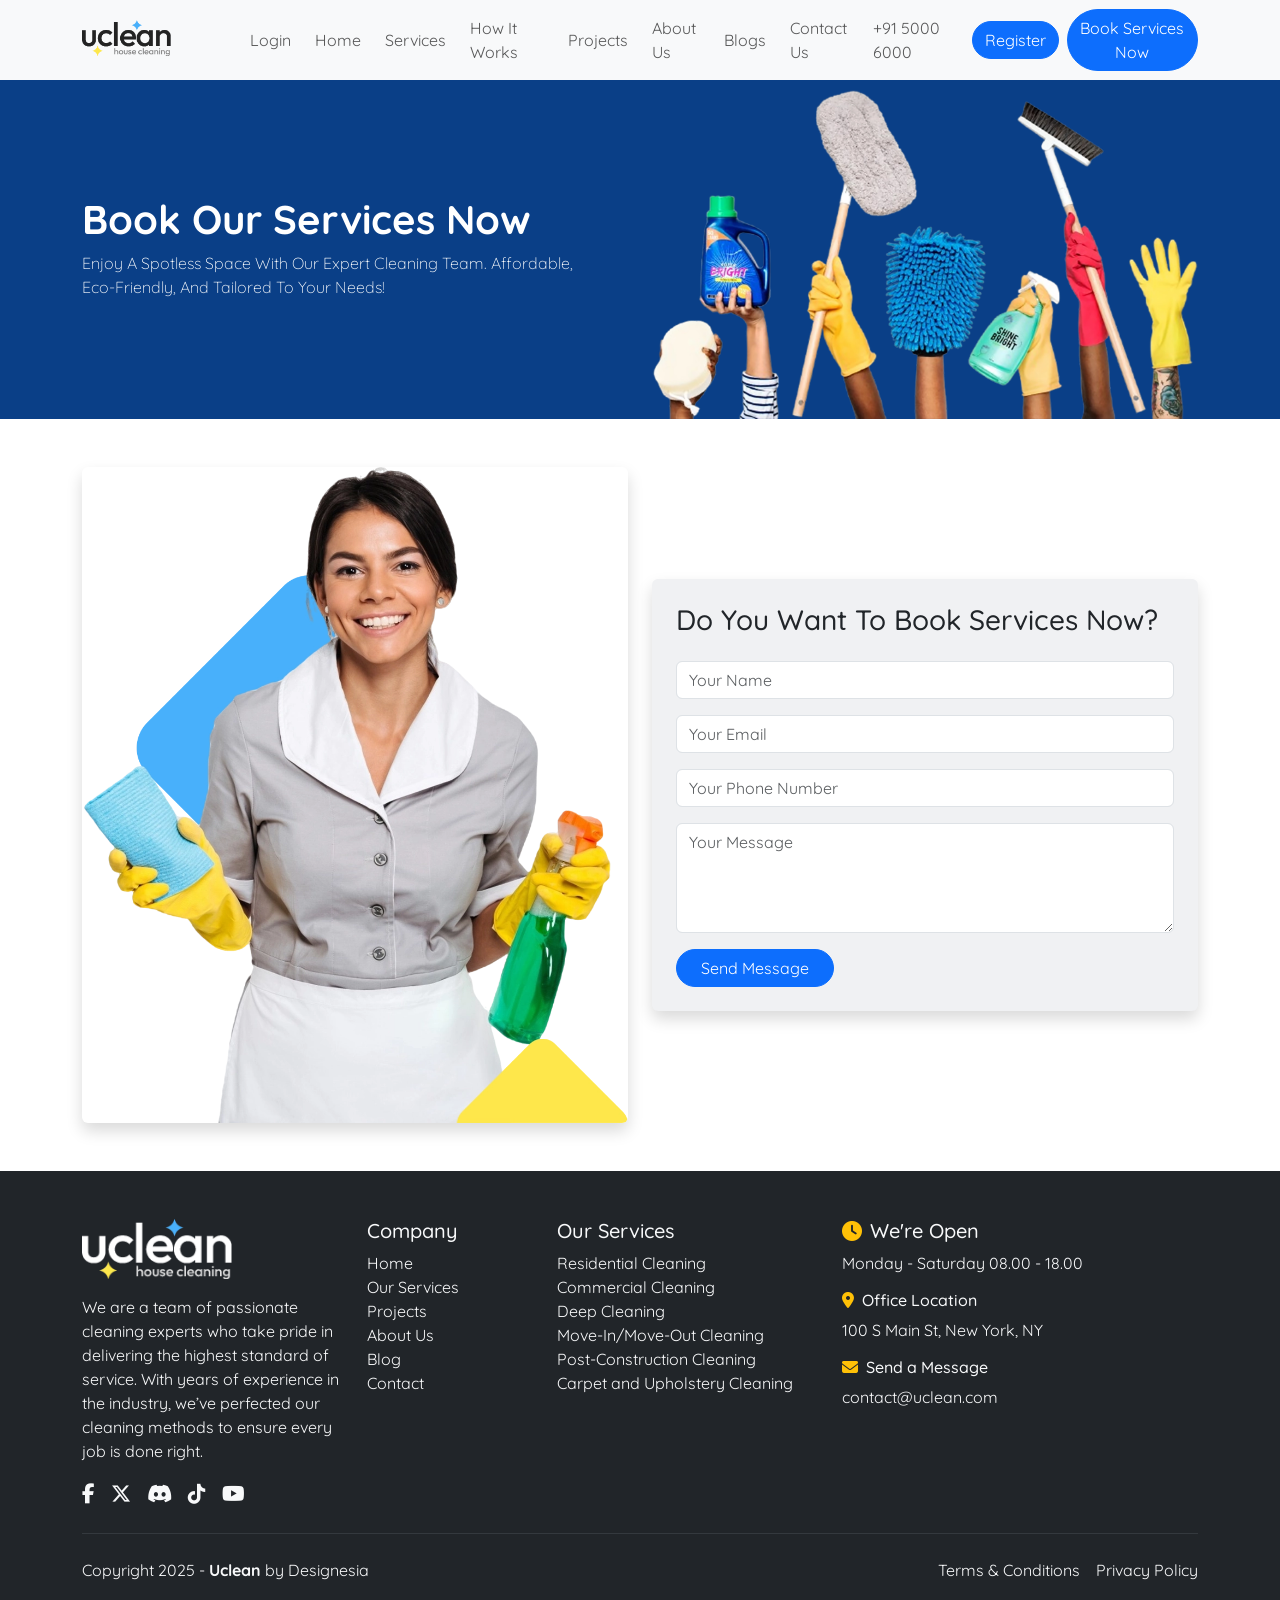
<file: bootstrapbookservices.html>
<!doctype html>
<html lang="en">
  <head>
    <meta charset="utf-8" />
    <meta name="viewport" content="width=device-width, initial-scale=1" />
    <title>Uclean Bootstrap Version</title>

    <link href="https://cdn.jsdelivr.net/npm/bootstrap@5.3.0/dist/css/bootstrap.min.css" rel="stylesheet" />
    <link rel="stylesheet" href="https://cdnjs.cloudflare.com/ajax/libs/font-awesome/6.7.2/css/all.min.css" crossorigin="anonymous" />
    <link href="https://fonts.googleapis.com/css2?family=Quicksand:wght@300..700&display=swap" rel="stylesheet">
    <link rel="stylesheet" href="bootstrapcss/stylebookservices.css" />
  </head>

  <body class="font-quicksand">
  
<section class="headerr">
    <nav class="navbar navbar-expand-xl bg-light py-2">
      <div class="container">
        <a class="navbar-brand" href="#">
          <img class="logo" src="bootstrapsiteimages/logoboot.webp" alt="Logo">
        </a>
        <button class="navbar-toggler" type="button" data-bs-toggle="collapse" data-bs-target="#navbarNav">
          <span class="navbar-toggler-icon"></span>
        </button>
        <div class="collapse navbar-collapse justify-content-center" id="navbarNav">
<ul class="navbar-nav align-items-center gap-2">

  <li class="nav-item">
    <a class="nav-link" href="#" data-bs-toggle="modal" data-bs-target="#loginModal">Login</a>
  </li>


  <li class="nav-item"><a class="nav-link" href="bootstrapsitehome.html">Home</a></li>
  <li class="nav-item"><a class="nav-link" href="bootstrapservice.html">Services</a></li>
  <li class="nav-item"><a class="nav-link" href="bootstraphowitworks.html">How It Works</a></li>
  <li class="nav-item"><a class="nav-link" href="bootstrapprojects.html">Projects</a></li>
  <li class="nav-item"><a class="nav-link" href="bootstrapaboutus.html">About Us</a></li>
  <li class="nav-item"><a class="nav-link" href="bootstrapblog.html">Blogs</a></li>
  <li class="nav-item"><a class="nav-link" href="bootstrapcontactus.html">Contact Us</a></li>
  <li class="nav-item"><a class="nav-link" href="bootstrapcontactus.html">+91 5000 6000</a></li>
  
  <li class="nav-item">
    <button class="btn btn-primary rounded-pill text-capitalize fs-6 " data-bs-toggle="modal" data-bs-target="#registerModal">
      Register
    </button>
  </li>

  <li class="nav-item">
  <a href="bootstrapbookservices.html" class="btn btn-primary rounded-pill text-capitalize fs-6">
    Book Services Now
  </a>
</li>
</ul>
</div>
</div></nav>
</section>
 <section class="section1 text-white d-flex align-items-center">
      <div class="container">
        <div class="row align-items-center text-center text-md-start">
          <div class="col-lg-6 mb-4 mb-lg-0">
           <h1 class="display-6 fw-bold text-capitalize">Book Our Services Now </h1>
            <p class="lead fs-6 text-capitalize">Enjoy a spotless space with our expert cleaning team. Affordable,<br> eco-friendly, and tailored to your needs!</p>
           
          </div>
          <div class="col-lg-6">
            <img src="bootstrapsiteimages/servicesbanner.webp" class="img-fluid mx-auto d-block" alt="Woman Cleaning">
          </div>
        </div>
      </div>
    </section>
<section class="section-video text-white py-5">
  <div class="container">
    <div class="row align-items-center">
      
      <div class="col-lg-6 mb-4 mb-lg-0">
        <img src="bootstrapsiteimages/bookservicesbanner.webp" class="img-fluid rounded shadow" alt="Woman Cleaning">
      </div>

      <!-- Right Form -->
      <div class="col-lg-6">
        <div class="video-text custom-bg p-4 rounded shadow">
          <!-- Added action attribute -->
          <form action="bootstrapthankyou.html" method="get">
            <h3 class="mb-4 text-dark text-capitalize">Do you want to book services now?</h3>
            
            <div class="mb-3">
              <input type="text" class="form-control" placeholder="Your Name" required>
            </div>
            <div class="mb-3">
              <input type="email" class="form-control" placeholder="Your Email" required>
            </div>
            <div class="mb-3">
              <input type="tel" class="form-control" placeholder="Your Phone Number" required>
            </div>
            <div class="mb-3">
              <textarea class="form-control" rows="4" placeholder="Your Message" required></textarea>
            </div>
            <div class="d-flex justify-content-start">
              <button type="submit" class="btn btn-primary rounded-pill px-4">Send Message</button>
            </div>
          </form>
        </div>
      </div>

    </div>
  </div>
</section>












<section class="footer-section py-5 bg-dark text-light">
  <div class="container">
    <div class="row gy-4">
      
    
      <div class="col-lg-3 col-md-6">
        <img src="bootstrapsiteimages/footerlogo.webp" alt="Uclean Logo" class="mb-3" style="max-width: 150px;">
        <p>We are a team of passionate cleaning experts who take pride in delivering the highest standard of service. With years of experience in the industry, we’ve perfected our cleaning methods to ensure every job is done right.</p>
        <div class="d-flex gap-3 fs-5 mt-3">
          <a href="#" class="text-light"><i class="fab fa-facebook-f"></i></a>
          <a href="#" class="text-light"><i class="fab fa-x-twitter"></i></a>
          <a href="#" class="text-light"><i class="fab fa-discord"></i></a>
          <a href="#" class="text-light"><i class="fab fa-tiktok"></i></a>
          <a href="#" class="text-light"><i class="fab fa-youtube"></i></a>
        </div>
      </div>

      <div class="col-lg-2 col-md-6">
        <h5>Company</h5>
        <ul class="list-unstyled">
                 <li><a href="bootstrapsitehome.html" class="text-light text-decoration-none">Home</a></li>
          <li><a href="bootstrapservice.html" class="text-light text-decoration-none">Our Services</a></li>
          <li><a href="bootstrapprojects.html" class="text-light text-decoration-none">Projects</a></li>
          <li><a href="bootstrapaboutus.html" class="text-light text-decoration-none">About Us</a></li>
          <li><a href="bootstrapblog.html" class="text-light text-decoration-none">Blog</a></li>
          <li><a href="bootstrapcontactus.html" class="text-light text-decoration-none">Contact</a></li>
        </ul>
      </div>

      
      <div class="col-lg-3 col-md-6">
        <h5>Our Services</h5>
        <ul class="list-unstyled">
          <li><a href="#" class="text-light text-decoration-none">Residential Cleaning</a></li>
          <li><a href="#" class="text-light text-decoration-none">Commercial Cleaning</a></li>
          <li><a href="#" class="text-light text-decoration-none">Deep Cleaning</a></li>
          <li><a href="#" class="text-light text-decoration-none">Move-In/Move-Out Cleaning</a></li>
          <li><a href="#" class="text-light text-decoration-none">Post-Construction Cleaning</a></li>
          <li><a href="#" class="text-light text-decoration-none">Carpet and Upholstery Cleaning</a></li>
        </ul>
      </div>

    


      <div class="col-lg-4 col-md-6">
       <h5><i class="fas fa-clock me-2 text-warning"></i>We're Open</h5>
<p>Monday - Saturday 08.00 - 18.00</p>

<h6><i class="fas fa-map-marker-alt me-2 text-warning"></i>Office Location</h6>
<p>100 S Main St, New York, NY</p>

<h6><i class="fas fa-envelope me-2 text-warning"></i>Send a Message</h6>
<p>contact@uclean.com</p>

      </div>

    </div>

    <hr class="border-secondary my-4">

    <div class="row text-center text-md-start">
      <div class="col-md-6 mb-2">
        <p class="mb-0">Copyright 2025 - <strong>Uclean</strong> by Designesia</p>
      </div>
      <div class="col-md-6 d-flex justify-content-center justify-content-md-end gap-3">
        <a href="#" class="text-light text-decoration-none">Terms & Conditions</a>
        <a href="#" class="text-light text-decoration-none">Privacy Policy</a>
      </div>
    </div>
  </div>
</section>





<section class="loginform">
  <div class="modal fade" id="loginModal" tabindex="-1">
    <div class="modal-dialog">
      <div class="modal-content p-3">
        <div class="modal-header">
          <h5 class="modal-title">Login</h5>
          <button type="button" class="btn-close" data-bs-dismiss="modal"></button>
        </div>
        <div class="modal-body">
       
          <form action="bootstrapthankyou.html" method="get">
            <div class="mb-3">
              <label>Email</label>
              <input type="email" class="form-control" required />
            </div>
            <div class="mb-3">
              <label>Password</label>
              <input type="password" class="form-control" required />
            </div>
            <div class="d-flex justify-content-end gap-2">
              <button type="submit" class="btn btn-primary">Login</button>
              <a href="bootstrapsitehome.html" class="btn btn-secondary">Cancel</a>
            </div>
          </form>
        </div>
      </div>
    </div>
  </div>
</section>

<section class="myform">
  <div class="modal fade" id="registerModal" tabindex="-1">
    <div class="modal-dialog">
      <div class="modal-content p-3">
        <div class="modal-header">
          <h5 class="modal-title">Register</h5>
          <button type="button" class="btn-close" data-bs-dismiss="modal"></button>
        </div>
        <div class="modal-body">
        
          <form action="bootstrapthankyou.html" method="get">
            <div class="mb-3">
              <label>Full Name</label>
              <input type="text" class="form-control" required />
            </div>
            <div class="mb-3">
              <label>Phone Number</label>
              <input type="tel" class="form-control" required />
            </div>
            <div class="mb-3">
              <label>Email</label>
              <input type="email" class="form-control" required />
            </div>
            <div class="d-flex justify-content-end gap-2">
              <button type="submit" class="btn btn-primary">Confirm</button>
              <a href="bootstrapsitehome.html" class="btn btn-secondary">Cancel</a>
            </div>
          </form>
        </div>
      </div>
    </div>
  </div>
</section>






   
    <script src="https://cdn.jsdelivr.net/npm/bootstrap@5.3.0/dist/js/bootstrap.bundle.min.js"></script>
  </body>
</html>
</file>
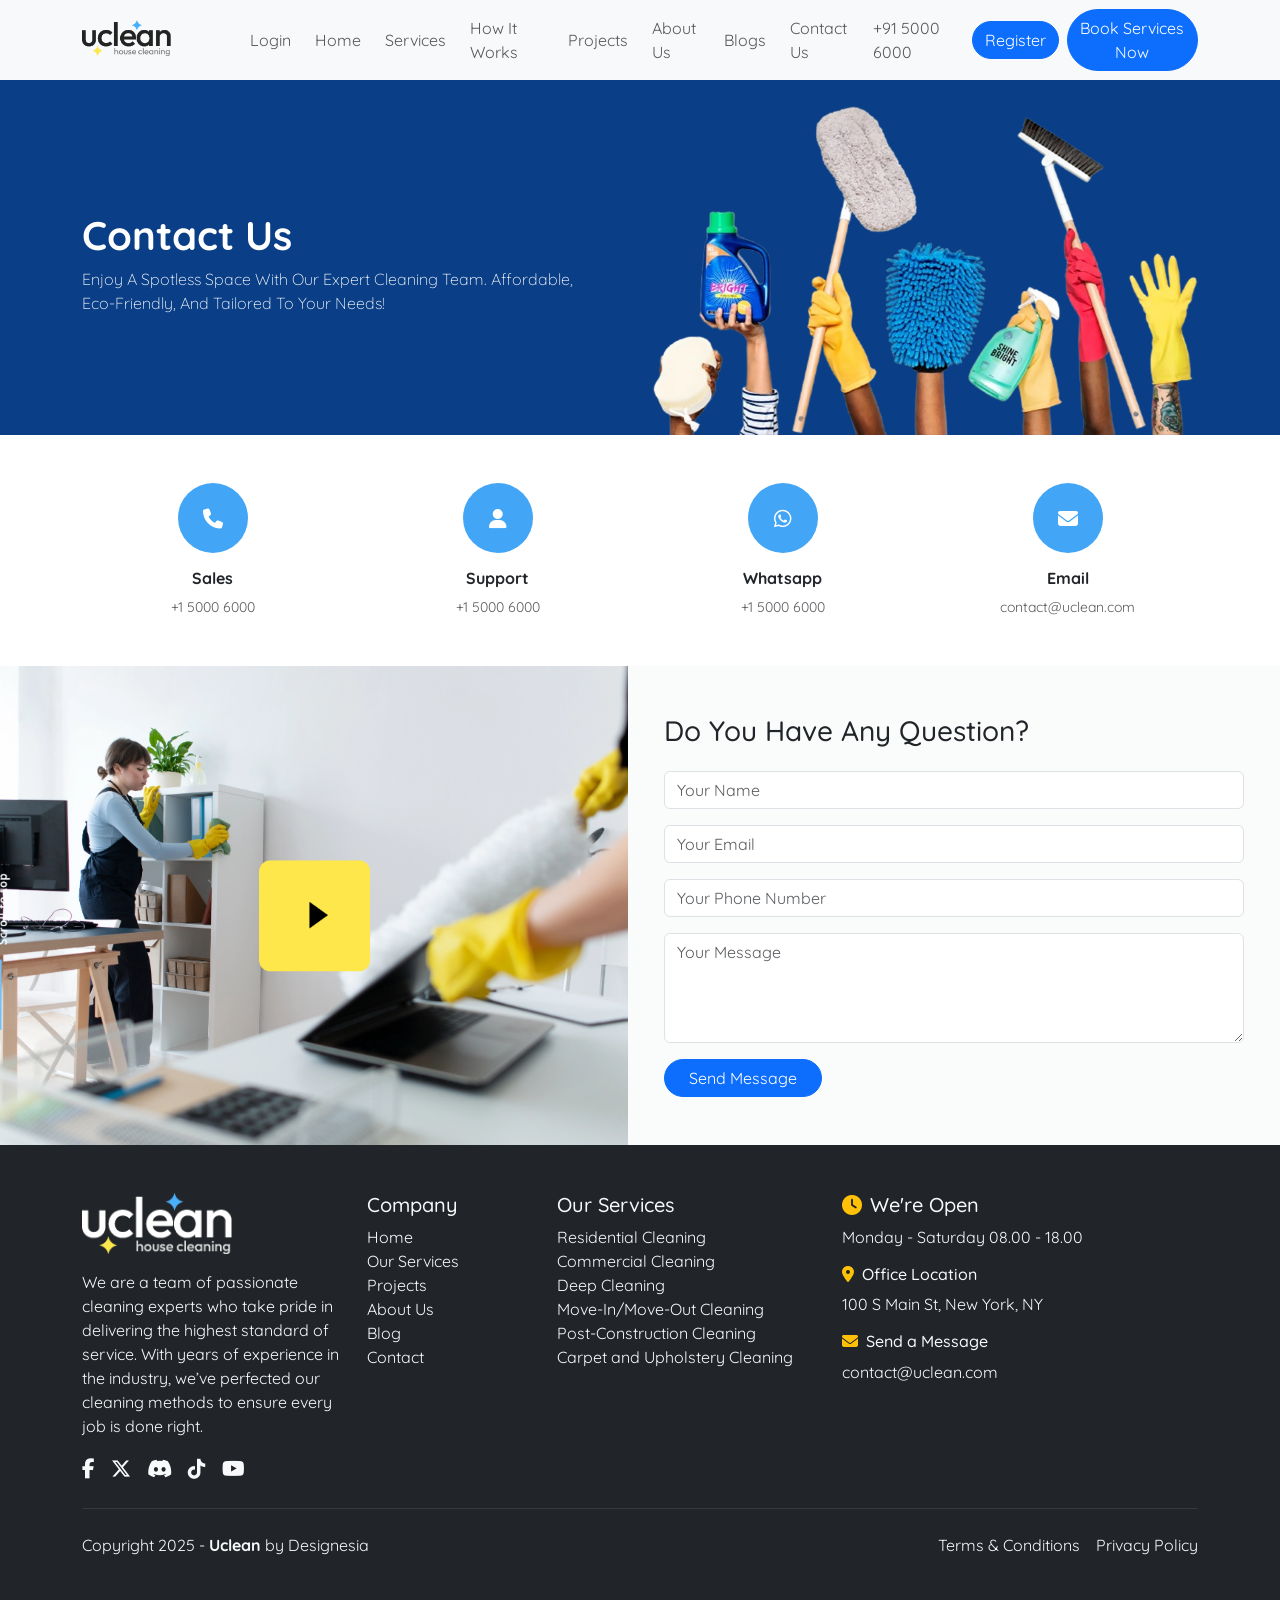
<file: bootstrapcontactus.html>
<!doctype html>
<html lang="en">
  <head>
    <meta charset="utf-8" />
    <meta name="viewport" content="width=device-width, initial-scale=1" />
    <title>Uclean Bootstrap Version</title>

    <link href="https://cdn.jsdelivr.net/npm/bootstrap@5.3.0/dist/css/bootstrap.min.css" rel="stylesheet" />
    <link rel="stylesheet" href="https://cdnjs.cloudflare.com/ajax/libs/font-awesome/6.7.2/css/all.min.css" crossorigin="anonymous" />
    <link href="https://fonts.googleapis.com/css2?family=Quicksand:wght@300..700&display=swap" rel="stylesheet">
    <link rel="stylesheet" href="bootstrapcss/stylecontactus.css" />
  </head>

  <body class="font-quicksand">
  
<section class="headerr">
    <nav class="navbar navbar-expand-xl bg-light py-2">
      <div class="container">
        <a class="navbar-brand" href="#">
          <img class="logo" src="bootstrapsiteimages/logoboot.webp" alt="Logo">
        </a>
        <button class="navbar-toggler" type="button" data-bs-toggle="collapse" data-bs-target="#navbarNav">
          <span class="navbar-toggler-icon"></span>
        </button>
        <div class="collapse navbar-collapse justify-content-center" id="navbarNav">
<ul class="navbar-nav align-items-center gap-2">

  <li class="nav-item">
    <a class="nav-link" href="#" data-bs-toggle="modal" data-bs-target="#loginModal">Login</a>
  </li>


  <li class="nav-item"><a class="nav-link" href="bootstrapsitehome.html">Home</a></li>
  <li class="nav-item"><a class="nav-link" href="bootstrapservice.html">Services</a></li>
  <li class="nav-item"><a class="nav-link" href="bootstraphowitworks.html">How It Works</a></li>
  <li class="nav-item"><a class="nav-link" href="bootstrapprojects.html">Projects</a></li>
  <li class="nav-item"><a class="nav-link" href="bootstrapaboutus.html">About Us</a></li>
  <li class="nav-item"><a class="nav-link" href="bootstrapblog.html">Blogs</a></li>
  <li class="nav-item"><a class="nav-link" href="bootstrapcontactus.html">Contact Us</a></li>
  <li class="nav-item"><a class="nav-link" href="bootstrapcontactus.html">+91 5000 6000</a></li>
  

  <li class="nav-item">
    <button class="btn btn-primary rounded-pill text-capitalize fs-6 " data-bs-toggle="modal" data-bs-target="#registerModal">
      Register
    </button>
  </li>

    <li class="nav-item">
  <a href="bootstrapbookservices.html" class="btn btn-primary rounded-pill text-capitalize fs-6">
    Book Services Now
  </a>
</li>
</ul>
</div>
</div></nav>
</section>








   <section class="section1 text-white d-flex align-items-center">
      <div class="container">
        <div class="row align-items-center text-center text-md-start">
          <div class="col-lg-6 mb-4 mb-lg-0">
           <h1 class="display-6 fw-bold text-capitalize">Contact Us</h1>
            <p class="lead fs-6 text-capitalize">Enjoy a spotless space with our expert cleaning team. Affordable,<br> eco-friendly, and tailored to your needs!</p>
           
          </div>
          <div class="col-lg-6">
            <img src="bootstrapsiteimages/contactbanner.webp" class="img-fluid mx-auto d-block" alt="Woman Cleaning">
          </div>
        </div>
      </div>
    </section>



<section class="contactoptions py-5">
  <div class="container">
    <div class="row text-center g-4">

    
      <div class="col-6 col-md-3">
        <div class="icon-circle mx-auto mb-3">
          <i class="fas fa-phone fa-lg text-white"></i>
        </div>
        <h6 class="fw-bold">Sales</h6>
        <p class="text-muted small mb-0">+1 5000 6000</p>
      </div>

      <div class="col-6 col-md-3">
        <div class="icon-circle mx-auto mb-3">
          <i class="fas fa-user fa-lg text-white"></i>
        </div>
        <h6 class="fw-bold">Support</h6>
        <p class="text-muted small mb-0">+1 5000 6000</p>
      </div>

      <div class="col-6 col-md-3">
        <div class="icon-circle mx-auto mb-3">
          <i class="fab fa-whatsapp fa-lg text-white"></i>
        </div>
        <h6 class="fw-bold">Whatsapp</h6>
        <p class="text-muted small mb-0">+1 5000 6000</p>
      </div>

      
      <div class="col-6 col-md-3">
        <div class="icon-circle mx-auto mb-3">
          <i class="fas fa-envelope fa-lg text-white"></i>
        </div>
        <h6 class="fw-bold">Email</h6>
        <p class="text-muted small mb-0">contact@uclean.com</p>
      </div>

    </div>
  </div>
</section>



<section class="section-video d-flex flex-column flex-md-row text-white">
  
  <div class="video-img w-100 w-md-50">
    <img src="bootstrapsiteimages/section3image.png" class="img-fluid h-100 w-100 object-fit-cover" alt="Service Preview">
  </div>

  <div class="video-text custom-bg d-flex align-items-center w-100 w-md-50 py-5 px-4">
    <div class="container">
     
      <form>
        
          <h3 class="mb-4 text-dark text-capitalize">Do you have any question?</h3>
        <div class="mb-3">
          <input type="text" class="form-control" placeholder="Your Name" aria-label="Your Name">
        </div>
        <div class="mb-3">
          <input type="email" class="form-control" placeholder="Your Email" aria-label="Your Email">
        </div>
        <div class="mb-3">
          <input type="tel" class="form-control" placeholder="Your Phone Number" aria-label="Your Phone Number">
        </div>

       
        <div class="mb-3">
          <textarea class="form-control" rows="4" placeholder="Your Message"></textarea>
        </div>

      
        <div class="justify-content-start">
          <button type="submit" class="btn btn-primary rounded-pill px-4  ">Send Message</button>
        </div>
      </form>
    </div>
  </div>
</section>


<section class="loginform">
  <div class="modal fade" id="loginModal" tabindex="-1">
    <div class="modal-dialog">
      <div class="modal-content p-3">
        <div class="modal-header">
          <h5 class="modal-title">Login</h5>
          <button type="button" class="btn-close" data-bs-dismiss="modal"></button>
        </div>
        <div class="modal-body">
        <form action="bootstrapthankyou.html" method="get">
            <div class="mb-3">
              <label>Email</label>
              <input type="email" class="form-control" required />
            </div>
            <div class="mb-3">
              <label>Password</label>
              <input type="password" class="form-control" required />
            </div>
            <div class="d-flex justify-content-end gap-2">
              <button type="submit" class="btn btn-primary">Login</button>
              <a href="bootstrapsitehome.html" class="btn btn-secondary">Cancel</a>
            </div>
          </form>
        </div>
      </div>
    </div>
  </div>
</section>

<section class="myform">
  <div class="modal fade" id="registerModal" tabindex="-1">
    <div class="modal-dialog">
      <div class="modal-content p-3">
        <div class="modal-header">
          <h5 class="modal-title">Register</h5>
          <button type="button" class="btn-close" data-bs-dismiss="modal"></button>
        </div>
        <div class="modal-body">
        
          <form action="bootstrapthankyou.html" method="get">
            <div class="mb-3">
              <label>Full Name</label>
              <input type="text" class="form-control" required />
            </div>
            <div class="mb-3">
              <label>Phone Number</label>
              <input type="tel" class="form-control" required />
            </div>
            <div class="mb-3">
              <label>Email</label>
              <input type="email" class="form-control" required />
            </div>
            <div class="d-flex justify-content-end gap-2">
              <button type="submit" class="btn btn-primary">Confirm</button>
              <a href="bootstrapsitehome.html" class="btn btn-secondary">Cancel</a>
            </div>
          </form>
        </div>
      </div>
    </div>
  </div>
</section>









<section class="footer-section py-5 bg-dark text-light">
  <div class="container">
    <div class="row gy-4">
      
    
      <div class="col-lg-3 col-md-6">
        <img src="bootstrapsiteimages/footerlogo.webp" alt="Uclean Logo" class="mb-3" style="max-width: 150px;">
        <p>We are a team of passionate cleaning experts who take pride in delivering the highest standard of service. With years of experience in the industry, we’ve perfected our cleaning methods to ensure every job is done right.</p>
        <div class="d-flex gap-3 fs-5 mt-3">
          <a href="#" class="text-light"><i class="fab fa-facebook-f"></i></a>
          <a href="#" class="text-light"><i class="fab fa-x-twitter"></i></a>
          <a href="#" class="text-light"><i class="fab fa-discord"></i></a>
          <a href="#" class="text-light"><i class="fab fa-tiktok"></i></a>
          <a href="#" class="text-light"><i class="fab fa-youtube"></i></a>
        </div>
      </div>

      <div class="col-lg-2 col-md-6">
        <h5>Company</h5>
        <ul class="list-unstyled">
                  <li><a href="bootstrapsitehome.html" class="text-light text-decoration-none">Home</a></li>
          <li><a href="bootstrapservice.html" class="text-light text-decoration-none">Our Services</a></li>
          <li><a href="bootstrapprojects.html" class="text-light text-decoration-none">Projects</a></li>
          <li><a href="bootstrapaboutus.html" class="text-light text-decoration-none">About Us</a></li>
          <li><a href="bootstrapblog.html" class="text-light text-decoration-none">Blog</a></li>
          <li><a href="bootstrapcontactus.html" class="text-light text-decoration-none">Contact</a></li>
        </ul>
      </div>

      
      <div class="col-lg-3 col-md-6">
        <h5>Our Services</h5>
        <ul class="list-unstyled">
          <li><a href="#" class="text-light text-decoration-none">Residential Cleaning</a></li>
          <li><a href="#" class="text-light text-decoration-none">Commercial Cleaning</a></li>
          <li><a href="#" class="text-light text-decoration-none">Deep Cleaning</a></li>
          <li><a href="#" class="text-light text-decoration-none">Move-In/Move-Out Cleaning</a></li>
          <li><a href="#" class="text-light text-decoration-none">Post-Construction Cleaning</a></li>
          <li><a href="#" class="text-light text-decoration-none">Carpet and Upholstery Cleaning</a></li>
        </ul>
      </div>

    


      <div class="col-lg-4 col-md-6">
       <h5><i class="fas fa-clock me-2 text-warning"></i>We're Open</h5>
<p>Monday - Saturday 08.00 - 18.00</p>

<h6><i class="fas fa-map-marker-alt me-2 text-warning"></i>Office Location</h6>
<p>100 S Main St, New York, NY</p>

<h6><i class="fas fa-envelope me-2 text-warning"></i>Send a Message</h6>
<p>contact@uclean.com</p>

      </div>

    </div>

    <hr class="border-secondary my-4">

    <div class="row text-center text-md-start">
      <div class="col-md-6 mb-2">
        <p class="mb-0">Copyright 2025 - <strong>Uclean</strong> by Designesia</p>
      </div>
      <div class="col-md-6 d-flex justify-content-center justify-content-md-end gap-3">
        <a href="#" class="text-light text-decoration-none">Terms & Conditions</a>
        <a href="#" class="text-light text-decoration-none">Privacy Policy</a>
      </div>
    </div>
  </div>
</section>


   
    <script src="https://cdn.jsdelivr.net/npm/bootstrap@5.3.0/dist/js/bootstrap.bundle.min.js"></script>
  </body>
</html>
</file>
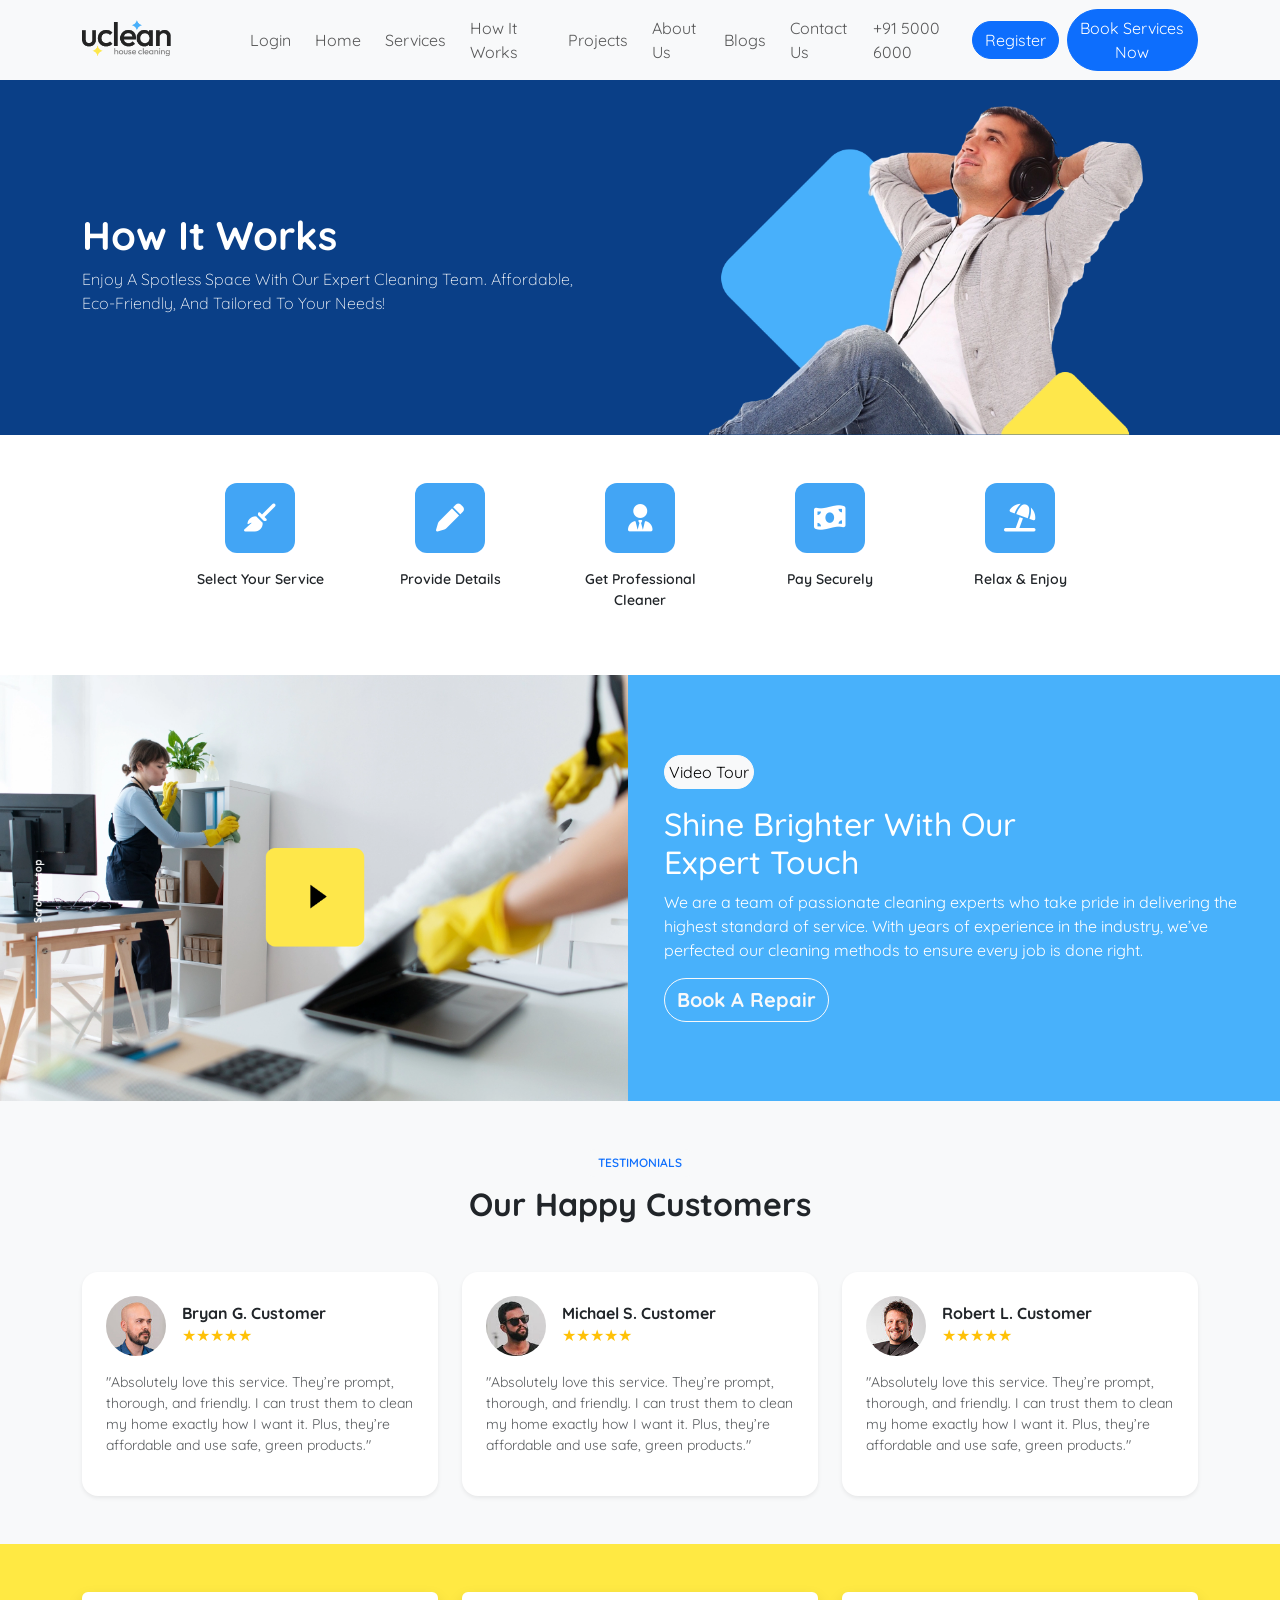
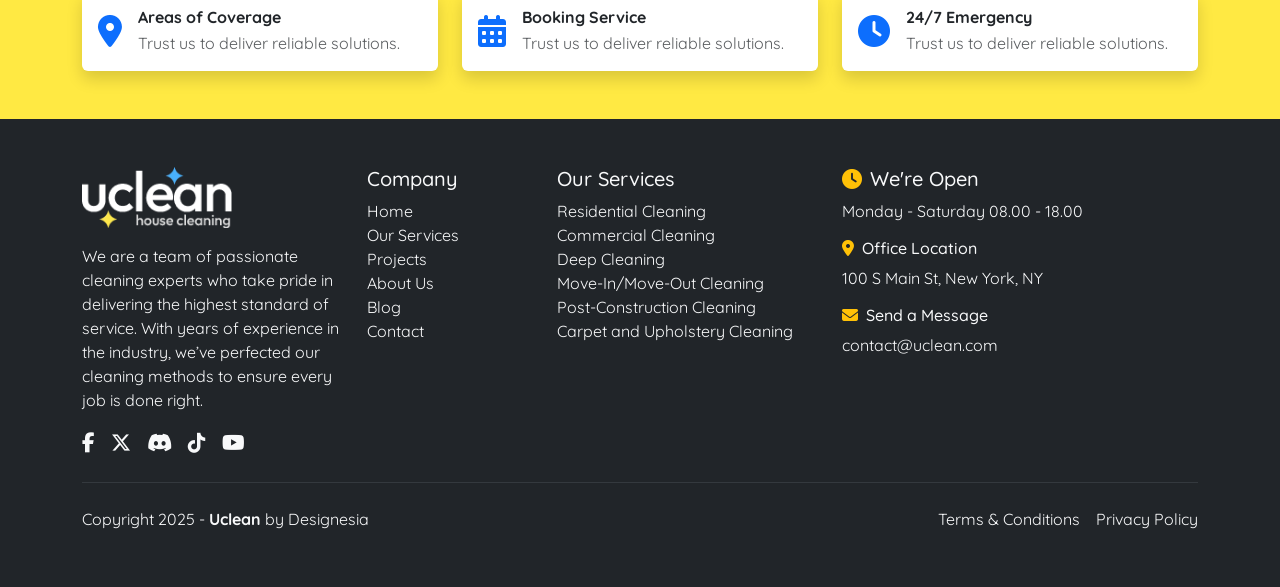
<file: bootstraphowitworks.html>
<!doctype html>
<html lang="en">
  <head>
    <meta charset="utf-8" />
    <meta name="viewport" content="width=device-width, initial-scale=1" />
    <title>Uclean Bootstrap Version</title>

    <link href="https://cdn.jsdelivr.net/npm/bootstrap@5.3.0/dist/css/bootstrap.min.css" rel="stylesheet" />
    <link rel="stylesheet" href="https://cdnjs.cloudflare.com/ajax/libs/font-awesome/6.7.2/css/all.min.css" crossorigin="anonymous" />
    <link href="https://fonts.googleapis.com/css2?family=Quicksand:wght@300..700&display=swap" rel="stylesheet">
    <link rel="stylesheet" href="bootstrapcss/stylehowitworks.css" />
  </head>

  <body class="font-quicksand">
  
<section class="headerr">
    <nav class="navbar navbar-expand-xl bg-light py-2">
      <div class="container">
        <a class="navbar-brand" href="#">
          <img class="logo" src="bootstrapsiteimages/logoboot.webp" alt="Logo">
        </a>
        <button class="navbar-toggler" type="button" data-bs-toggle="collapse" data-bs-target="#navbarNav">
          <span class="navbar-toggler-icon"></span>
        </button>
        <div class="collapse navbar-collapse justify-content-center" id="navbarNav">
<ul class="navbar-nav align-items-center gap-2">

  <li class="nav-item">
    <a class="nav-link" href="#" data-bs-toggle="modal" data-bs-target="#loginModal">Login</a>
  </li>


 
 
  <li class="nav-item"><a class="nav-link" href="bootstrapsitehome.html">Home</a></li>
  <li class="nav-item"><a class="nav-link" href="bootstrapservice.html">Services</a></li>
  <li class="nav-item"><a class="nav-link" href="bootstraphowitworks.html">How It Works</a></li>
  <li class="nav-item"><a class="nav-link" href="bootstrapprojects.html">Projects</a></li>
  <li class="nav-item"><a class="nav-link" href="bootstrapaboutus.html">About Us</a></li>
  <li class="nav-item"><a class="nav-link" href="bootstrapblog.html">Blogs</a></li>
  <li class="nav-item"><a class="nav-link" href="bootstrapcontactus.html">Contact Us</a></li>
  <li class="nav-item"><a class="nav-link" href="bootstrapcontactus.html">+91 5000 6000</a></li>
  

  <li class="nav-item">
    <button class="btn btn-primary rounded-pill text-capitalize fs-6 " data-bs-toggle="modal" data-bs-target="#registerModal">
      Register
    </button>
  </li>

    <li class="nav-item">
  <a href="bootstrapbookservices.html" class="btn btn-primary rounded-pill text-capitalize fs-6">
    Book Services Now
  </a>
</li>
</ul>
</div>
</div></nav>
</section>



    <section class="section1 text-white d-flex align-items-center">
      <div class="container">
        <div class="row align-items-center text-center text-md-start">
          <div class="col-lg-6 mb-4 mb-lg-0">
            <h1 class="display-6 fw-bold text-capitalize">How It Works</h1>
            <p class="lead fs-6 text-capitalize">Enjoy a spotless space with our expert cleaning team. Affordable,<br> eco-friendly, and tailored to your needs!</p>
    
          </div>
          <div class="col-lg-6">
            <img src="bootstrapsiteimages/howitworksbanner.webp" class="img-fluid mx-auto d-block" alt="Woman Cleaning">
          </div>
        </div>
      </div>
    </section>


<section class="howitworks py-5">
  <div class="container">
    <div class="row justify-content-center text-center g-4">

      <div class="col-6 col-md-4 col-lg-2">
        <div class="icon-box mx-auto mb-3">
          <i class="fas fa-broom"></i>
        </div>
        <p class="fw-semibold small">Select Your Service</p>
      </div>

      <div class="col-6 col-md-4 col-lg-2">
        <div class="icon-box mx-auto mb-3">
          <i class="fas fa-pen"></i>
        </div>
        <p class="fw-semibold small">Provide Details</p>
      </div>

      <div class="col-6 col-md-4 col-lg-2">
        <div class="icon-box mx-auto mb-3">
          <i class="fas fa-user-tie"></i>
        </div>
        <p class="fw-semibold small">Get Professional Cleaner</p>
      </div>

      <div class="col-6 col-md-4 col-lg-2">
        <div class="icon-box mx-auto mb-3">
          <i class="fas fa-money-bill-wave"></i>
        </div>
        <p class="fw-semibold small">Pay Securely</p>
      </div>

      <div class="col-6 col-md-4 col-lg-2">
        <div class="icon-box mx-auto mb-3">
          <i class="fas fa-umbrella-beach"></i>
        </div>
        <p class="fw-semibold small">Relax & Enjoy</p>
      </div>

    </div>
  </div>
</section>





 <section class="section-video d-flex flex-column flex-md-row text-white">
 
  <div class="video-img w-100 w-md-50">
    <img src="bootstrapsiteimages/section3image.png" class="img-fluid h-100 w-100 object-fit-cover" alt="Service Preview">
  </div>



  <div class="video-text custom-bg d-flex align-items-center w-100 w-md-50 py-5 px-4">
    <div class="container">
      <button class="btn btn-light mb-3 p-1 rounded-pill fs-6">Video Tour</button>
      <h2 class="section-heading text-capitalize">Shine Brighter with Our<br class="d-none d-md-block"> Expert Touch</h2>
      <p class="fs-6">
        We are a team of passionate cleaning experts who take pride in delivering the highest standard of service. With years of experience in the industry, we’ve perfected our cleaning methods to ensure every job is done right.
      </p>
      <a href="bootstrapbookservices.html" class="btn btn-outline-light rounded-pill fw-bold fs-5 text-capitalize">Book a Repair</a>
      
  </a>
    </div>
  </div>
</section>
<section class="testimonials py-5 bg-light ">
  <div class="container text-center">
    
 
    <div class="mb-5">
      <span class="badge bg-light text-primary fw-semibold px-3 py-2 mb-2 rounded-pill">TESTIMONIALS</span>
      <h2 class="fw-bold">Our Happy Customers</h2>
    </div>

    <div class="row g-4 justify-content-center">
      
      
      <div class="col-md-6 col-lg-4">
        <div class="testimonial-card p-4 h-100 bg-white shadow-sm rounded-4 text-start">
          <div class="d-flex align-items-center mb-3">
            <img src="bootstrapsiteimages/customer1.jpg" class="rounded-circle me-3" alt="Customer 1" width="60" height="60">
            <div>
              <h6 class="fw-bold mb-0">Bryan G. Customer</h6>
              <div class="text-warning">
                ★★★★★
              </div>
            </div>
          </div>
          <p class="text-muted small">
            "Absolutely love this service. They’re prompt, thorough, and friendly. I can trust them to clean my home exactly how I want it. Plus, they’re affordable and use safe, green products."
          </p>
        </div>
      </div>

      
      <div class="col-md-6 col-lg-4">
        <div class="testimonial-card p-4 h-100 bg-white shadow-sm rounded-4 text-start">
          <div class="d-flex align-items-center mb-3">
            <img src="bootstrapsiteimages/customer2.jpg" class="rounded-circle me-3" alt="Customer 2" width="60" height="60">
            <div>
              <h6 class="fw-bold mb-0">Michael S. Customer</h6>
              <div class="text-warning">
                ★★★★★
              </div>
            </div>
          </div>
          <p class="text-muted small">
            "Absolutely love this service. They’re prompt, thorough, and friendly. I can trust them to clean my home exactly how I want it. Plus, they’re affordable and use safe, green products."
          </p>
        </div>
      </div>

    
      <div class="col-md-6 col-lg-4">
        <div class="testimonial-card p-4 h-100 bg-white shadow-sm rounded-4 text-start">
          <div class="d-flex align-items-center mb-3">
            <img src="bootstrapsiteimages/customer3.jpg" class="rounded-circle me-3" alt="Customer 3" width="60" height="60">
            <div>
              <h6 class="fw-bold mb-0">Robert L. Customer</h6>
              <div class="text-warning">
                ★★★★★
              </div>
            </div>
          </div>
          <p class="text-muted small">
            "Absolutely love this service. They’re prompt, thorough, and friendly. I can trust them to clean my home exactly how I want it. Plus, they’re affordable and use safe, green products."
          </p>
        </div>
      </div>

    </div>
  </div>
</section>



<section class="py-5" style="background-color: #ffe943;">
  <div class="container">
    <div class="row g-4">

      <div class="col-sm-12 col-md-6 col-lg-4">
        <div class="card shadow border-0 h-100 d-flex flex-row align-items-center p-3">
          <i class="fas fa-map-marker-alt fa-2x text-primary me-3"></i>
          <div>
            <h6 class="fw-bold mb-1">Areas of Coverage</h6>
            <p class="mb-0 text-muted">Trust us to deliver reliable solutions.</p>
          </div>
        </div>
      </div>

    
      <div class="col-sm-12 col-md-6 col-lg-4">
        <div class="card shadow border-0 h-100 d-flex flex-row align-items-center p-3">
          <i class="fas fa-calendar-alt fa-2x text-primary me-3"></i>
          <div>
            <h6 class="fw-bold mb-1">Booking Service</h6>
            <p class="mb-0 text-muted">Trust us to deliver reliable solutions.</p>
          </div>
        </div>
      </div>

      <div class="col-sm-12 col-md-6 col-lg-4">
        <div class="card shadow border-0 h-100 d-flex flex-row align-items-center p-3">
          <i class="fas fa-clock fa-2x text-primary me-3"></i>
          <div>
            <h6 class="fw-bold mb-1">24/7 Emergency</h6>
            <p class="mb-0 text-muted">Trust us to deliver reliable solutions.</p>
          </div>
        </div>
      </div>

    </div>
  </div>
</section>







<section class="loginform">
  <div class="modal fade" id="loginModal" tabindex="-1">
    <div class="modal-dialog">
      <div class="modal-content p-3">
        <div class="modal-header">
          <h5 class="modal-title">Login</h5>
          <button type="button" class="btn-close" data-bs-dismiss="modal"></button>
        </div>
        <div class="modal-body">
         
          <form action="bootstrapthankyou.html" method="get">
            <div class="mb-3">
              <label>Email</label>
              <input type="email" class="form-control" required />
            </div>
            <div class="mb-3">
              <label>Password</label>
              <input type="password" class="form-control" required />
            </div>
            <div class="d-flex justify-content-end gap-2">
              <button type="submit" class="btn btn-primary">Login</button>
              <a href="bootstrapsitehome.html" class="btn btn-secondary">Cancel</a>
            </div>
          </form>
        </div>
      </div>
    </div>
  </div>
</section>

<section class="myform">
  <div class="modal fade" id="registerModal" tabindex="-1">
    <div class="modal-dialog">
      <div class="modal-content p-3">
        <div class="modal-header">
          <h5 class="modal-title">Register</h5>
          <button type="button" class="btn-close" data-bs-dismiss="modal"></button>
        </div>
        <div class="modal-body">
        
          <form action="bootstrapthankyou.html" method="get">
            <div class="mb-3">
              <label>Full Name</label>
              <input type="text" class="form-control" required />
            </div>
            <div class="mb-3">
              <label>Phone Number</label>
              <input type="tel" class="form-control" required />
            </div>
            <div class="mb-3">
              <label>Email</label>
              <input type="email" class="form-control" required />
            </div>
            <div class="d-flex justify-content-end gap-2">
              <button type="submit" class="btn btn-primary">Confirm</button>
              <a href="bootstrapsitehome.html" class="btn btn-secondary">Cancel</a>
            </div>
          </form>
        </div>
      </div>
    </div>
  </div>
</section>













<section class="footer-section py-5 bg-dark text-light">
  <div class="container">
    <div class="row gy-4">
      
    
      <div class="col-lg-3 col-md-6">
        <img src="bootstrapsiteimages/footerlogo.webp" alt="Uclean Logo" class="mb-3" style="max-width: 150px;">
        <p>We are a team of passionate cleaning experts who take pride in delivering the highest standard of service. With years of experience in the industry, we’ve perfected our cleaning methods to ensure every job is done right.</p>
        <div class="d-flex gap-3 fs-5 mt-3">
          <a href="#" class="text-light"><i class="fab fa-facebook-f"></i></a>
          <a href="#" class="text-light"><i class="fab fa-x-twitter"></i></a>
          <a href="#" class="text-light"><i class="fab fa-discord"></i></a>
          <a href="#" class="text-light"><i class="fab fa-tiktok"></i></a>
          <a href="#" class="text-light"><i class="fab fa-youtube"></i></a>
        </div>
      </div>

      <div class="col-lg-2 col-md-6">
        <h5>Company</h5>
        <ul class="list-unstyled">
                  <li><a href="bootstrapsitehome.html" class="text-light text-decoration-none">Home</a></li>
          <li><a href="bootstrapservice.html" class="text-light text-decoration-none">Our Services</a></li>
          <li><a href="bootstrapprojects.html" class="text-light text-decoration-none">Projects</a></li>
          <li><a href="bootstrapaboutus.html" class="text-light text-decoration-none">About Us</a></li>
          <li><a href="bootstrapblog.html" class="text-light text-decoration-none">Blog</a></li>
          <li><a href="bootstrapcontactus.html" class="text-light text-decoration-none">Contact</a></li>
        </ul>
      </div>

      
      <div class="col-lg-3 col-md-6">
        <h5>Our Services</h5>
        <ul class="list-unstyled">
          <li><a href="#" class="text-light text-decoration-none">Residential Cleaning</a></li>
          <li><a href="#" class="text-light text-decoration-none">Commercial Cleaning</a></li>
          <li><a href="#" class="text-light text-decoration-none">Deep Cleaning</a></li>
          <li><a href="#" class="text-light text-decoration-none">Move-In/Move-Out Cleaning</a></li>
          <li><a href="#" class="text-light text-decoration-none">Post-Construction Cleaning</a></li>
          <li><a href="#" class="text-light text-decoration-none">Carpet and Upholstery Cleaning</a></li>
        </ul>
      </div>

    


      <div class="col-lg-4 col-md-6">
       <h5><i class="fas fa-clock me-2 text-warning"></i>We're Open</h5>
<p>Monday - Saturday 08.00 - 18.00</p>

<h6><i class="fas fa-map-marker-alt me-2 text-warning"></i>Office Location</h6>
<p>100 S Main St, New York, NY</p>

<h6><i class="fas fa-envelope me-2 text-warning"></i>Send a Message</h6>
<p>contact@uclean.com</p>

      </div>

    </div>

    <hr class="border-secondary my-4">

    <div class="row text-center text-md-start">
      <div class="col-md-6 mb-2">
        <p class="mb-0">Copyright 2025 - <strong>Uclean</strong> by Designesia</p>
      </div>
      <div class="col-md-6 d-flex justify-content-center justify-content-md-end gap-3">
        <a href="#" class="text-light text-decoration-none">Terms & Conditions</a>
        <a href="#" class="text-light text-decoration-none">Privacy Policy</a>
      </div>
    </div>
  </div>
</section>


   
    <script src="https://cdn.jsdelivr.net/npm/bootstrap@5.3.0/dist/js/bootstrap.bundle.min.js"></script>
  </body>
</html>
</file>
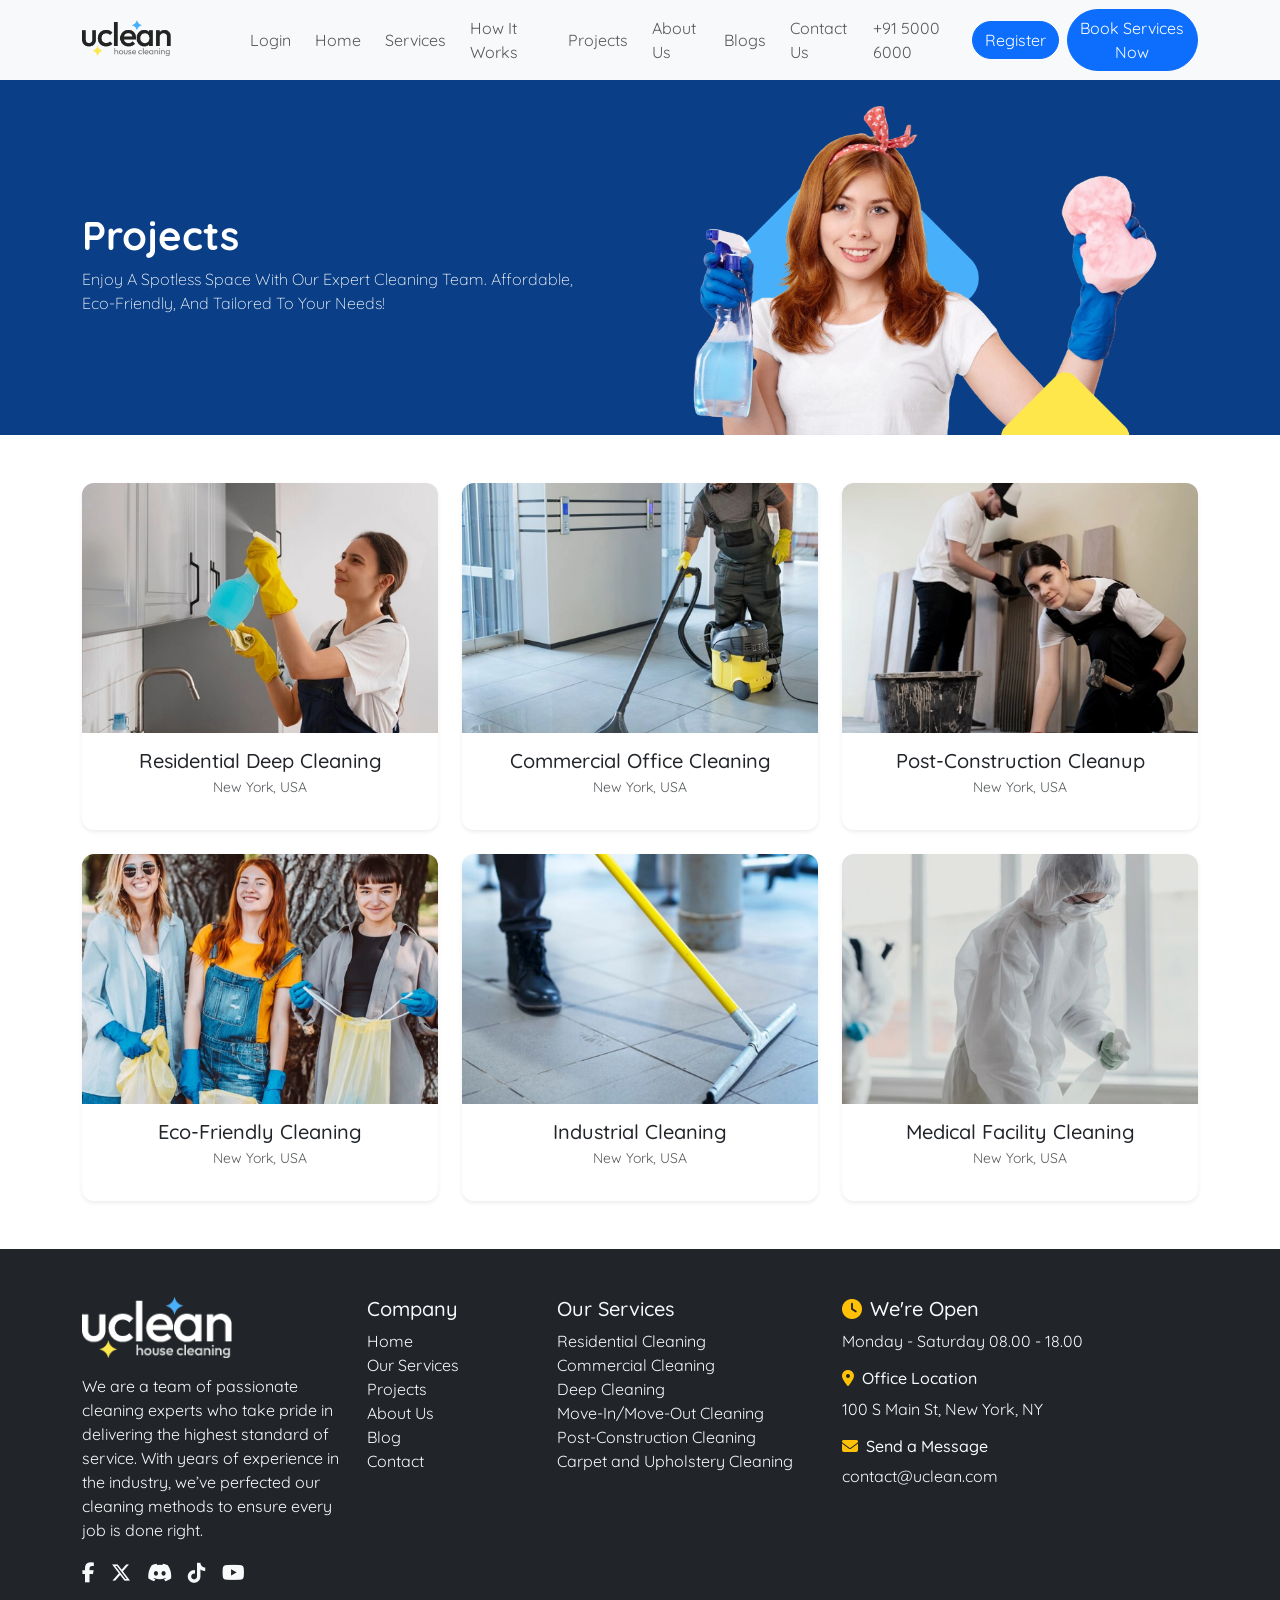
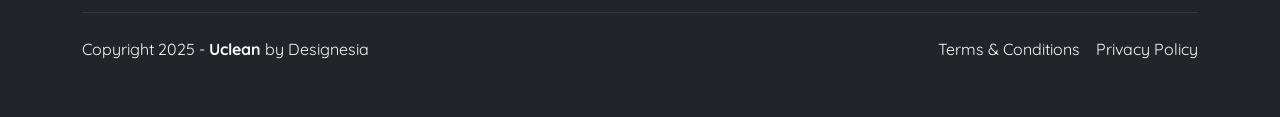
<file: bootstrapprojects.html>
<!doctype html>
<html lang="en">
  <head>
    <meta charset="utf-8" />
    <meta name="viewport" content="width=device-width, initial-scale=1" />
    <title>Uclean Bootstrap Version</title>

    <link href="https://cdn.jsdelivr.net/npm/bootstrap@5.3.0/dist/css/bootstrap.min.css" rel="stylesheet" />
    <link rel="stylesheet" href="https://cdnjs.cloudflare.com/ajax/libs/font-awesome/6.7.2/css/all.min.css" crossorigin="anonymous" />
    <link href="https://fonts.googleapis.com/css2?family=Quicksand:wght@300..700&display=swap" rel="stylesheet">
    <link rel="stylesheet" href="bootstrapcss/styleprojects.css" />
  </head>

  <body class="font-quicksand">
  
<section class="headerr">
    <nav class="navbar navbar-expand-xl bg-light py-2">
      <div class="container">
        <a class="navbar-brand" href="#">
          <img class="logo" src="bootstrapsiteimages/logoboot.webp" alt="Logo">
        </a>
        <button class="navbar-toggler" type="button" data-bs-toggle="collapse" data-bs-target="#navbarNav">
          <span class="navbar-toggler-icon"></span>
        </button>
        <div class="collapse navbar-collapse justify-content-center" id="navbarNav">
<ul class="navbar-nav align-items-center gap-2">

  <li class="nav-item">
    <a class="nav-link" href="#" data-bs-toggle="modal" data-bs-target="#loginModal">Login</a>
  </li>



 
  <li class="nav-item"><a class="nav-link" href="bootstrapsitehome.html">Home</a></li>
  <li class="nav-item"><a class="nav-link" href="bootstrapservice.html">Services</a></li>
  <li class="nav-item"><a class="nav-link" href="bootstraphowitworks.html">How It Works</a></li>
  <li class="nav-item"><a class="nav-link" href="bootstrapprojects.html">Projects</a></li>
  <li class="nav-item"><a class="nav-link" href="bootstrapaboutus.html">About Us</a></li>
  <li class="nav-item"><a class="nav-link" href="bootstrapblog.html">Blogs</a></li>
  <li class="nav-item"><a class="nav-link" href="bootstrapcontactus.html">Contact Us</a></li>
  <li class="nav-item"><a class="nav-link" href="bootstrapcontactus.html">+91 5000 6000</a></li>
  

  <li class="nav-item">
    <button class="btn btn-primary rounded-pill text-capitalize fs-6 " data-bs-toggle="modal" data-bs-target="#registerModal">
      Register
    </button>
  </li>

    <li class="nav-item">
  <a href="bootstrapbookservices.html" class="btn btn-primary rounded-pill text-capitalize fs-6">
    Book Services Now
  </a>
</li>
</ul>
</div>
</div></nav>
</section>



   <section class="section1 text-white d-flex align-items-center">
      <div class="container">
        <div class="row align-items-center text-center text-md-start">
          <div class="col-lg-6 mb-4 mb-lg-0">
           <h1 class="display-6 fw-bold text-capitalize">Projects</h1>
            <p class="lead fs-6 text-capitalize">Enjoy a spotless space with our expert cleaning team. Affordable,<br> eco-friendly, and tailored to your needs!</p>
           
          </div>
          <div class="col-lg-6">
            <img src="bootstrapsiteimages/projectsbanner.webp" class="img-fluid mx-auto d-block" alt="Woman Cleaning">
          </div>
        </div>
      </div>
    </section>


<section class="ourprojects py-5">
  <div class="container">
    <div class="row g-4">
   
      <div class="col-md-6 col-lg-4">
        <div class="card h-100 border-0 shadow-sm">
          <img src="bootstrapsiteimages/projectsimg1.webp" class="card-img-top" alt="Residential Deep Cleaning">
          <div class="card-body text-center">
            <h5 class="card-title mb-1">Residential Deep Cleaning</h5>
            <p class="text-muted small">New York, USA</p>
          </div>
        </div>
      </div>

      <div class="col-md-6 col-lg-4">
        <div class="card h-100 border-0 shadow-sm">
          <img src="bootstrapsiteimages/projectsimg2.webp" class="card-img-top" alt="Commercial Office Cleaning">
          <div class="card-body text-center">
            <h5 class="card-title mb-1">Commercial Office Cleaning</h5>
            <p class="text-muted small">New York, USA</p>
          </div>
        </div>
      </div>

      <div class="col-md-6 col-lg-4">
        <div class="card h-100 border-0 shadow-sm">
          <img src="bootstrapsiteimages/projectsimg3.webp" class="card-img-top" alt="Post-Construction Cleanup">
          <div class="card-body text-center">
            <h5 class="card-title mb-1">Post-Construction Cleanup</h5>
            <p class="text-muted small">New York, USA</p>
          </div>
        </div>
      </div>

      <div class="col-md-6 col-lg-4">
        <div class="card h-100 border-0 shadow-sm">
          <img src="bootstrapsiteimages/projectsimg4.webp" class="card-img-top" alt="Eco-Friendly Cleaning">
          <div class="card-body text-center">
            <h5 class="card-title mb-1">Eco-Friendly Cleaning</h5>
            <p class="text-muted small">New York, USA</p>
          </div>
        </div>
      </div>

      <div class="col-md-6 col-lg-4">
        <div class="card h-100 border-0 shadow-sm">
          <img src="bootstrapsiteimages/projectsimg5.webp" class="card-img-top" alt="Industrial Cleaning">
          <div class="card-body text-center">
            <h5 class="card-title mb-1">Industrial Cleaning</h5>
            <p class="text-muted small">New York, USA</p>
          </div>
        </div>
      </div>

      
      <div class="col-md-6 col-lg-4">
        <div class="card h-100 border-0 shadow-sm">
          <img src="bootstrapsiteimages/projectsimg6.webp" class="card-img-top" alt="Medical Facility Cleaning">
          <div class="card-body text-center">
            <h5 class="card-title mb-1">Medical Facility Cleaning</h5>
            <p class="text-muted small">New York, USA</p>
          </div>
        </div>
      </div>

    </div>
  </div>
</section>





<section class="loginform">
  <div class="modal fade" id="loginModal" tabindex="-1">
    <div class="modal-dialog">
      <div class="modal-content p-3">
        <div class="modal-header">
          <h5 class="modal-title">Login</h5>
          <button type="button" class="btn-close" data-bs-dismiss="modal"></button>
        </div>
        <div class="modal-body">
       
          <form action="bootstrapthankyou.html" method="get">
            <div class="mb-3">
              <label>Email</label>
              <input type="email" class="form-control" required />
            </div>
            <div class="mb-3">
              <label>Password</label>
              <input type="password" class="form-control" required />
            </div>
            <div class="d-flex justify-content-end gap-2">
              <button type="submit" class="btn btn-primary">Login</button>
              <a href="bootstrapsitehome.html" class="btn btn-secondary">Cancel</a>
            </div>
          </form>
        </div>
      </div>
    </div>
  </div>
</section>

<section class="myform">
  <div class="modal fade" id="registerModal" tabindex="-1">
    <div class="modal-dialog">
      <div class="modal-content p-3">
        <div class="modal-header">
          <h5 class="modal-title">Register</h5>
          <button type="button" class="btn-close" data-bs-dismiss="modal"></button>
        </div>
        <div class="modal-body">
       
          <form action="bootstrapthankyou.html" method="get">
            <div class="mb-3">
              <label>Full Name</label>
              <input type="text" class="form-control" required />
            </div>
            <div class="mb-3">
              <label>Phone Number</label>
              <input type="tel" class="form-control" required />
            </div>
            <div class="mb-3">
              <label>Email</label>
              <input type="email" class="form-control" required />
            </div>
            <div class="d-flex justify-content-end gap-2">
              <button type="submit" class="btn btn-primary">Confirm</button>
              <a href="bootstrapsitehome.html" class="btn btn-secondary">Cancel</a>
            </div>
          </form>
        </div>
      </div>
    </div>
  </div>
</section>






<section class="footer-section py-5 bg-dark text-light">
  <div class="container">
    <div class="row gy-4">
      
    
      <div class="col-lg-3 col-md-6">
        <img src="bootstrapsiteimages/footerlogo.webp" alt="Uclean Logo" class="mb-3" style="max-width: 150px;">
        <p>We are a team of passionate cleaning experts who take pride in delivering the highest standard of service. With years of experience in the industry, we’ve perfected our cleaning methods to ensure every job is done right.</p>
        <div class="d-flex gap-3 fs-5 mt-3">
          <a href="#" class="text-light"><i class="fab fa-facebook-f"></i></a>
          <a href="#" class="text-light"><i class="fab fa-x-twitter"></i></a>
          <a href="#" class="text-light"><i class="fab fa-discord"></i></a>
          <a href="#" class="text-light"><i class="fab fa-tiktok"></i></a>
          <a href="#" class="text-light"><i class="fab fa-youtube"></i></a>
        </div>
      </div>

      <div class="col-lg-2 col-md-6">
        <h5>Company</h5>
        <ul class="list-unstyled">
                 <li><a href="bootstrapsitehome.html" class="text-light text-decoration-none">Home</a></li>
          <li><a href="bootstrapservice.html" class="text-light text-decoration-none">Our Services</a></li>
          <li><a href="bootstrapprojects.html" class="text-light text-decoration-none">Projects</a></li>
          <li><a href="bootstrapaboutus.html" class="text-light text-decoration-none">About Us</a></li>
          <li><a href="bootstrapblog.html" class="text-light text-decoration-none">Blog</a></li>
          <li><a href="bootstrapcontactus.html" class="text-light text-decoration-none">Contact</a></li>
        </ul>
      </div>

      
      <div class="col-lg-3 col-md-6">
        <h5>Our Services</h5>
        <ul class="list-unstyled">
          <li><a href="#" class="text-light text-decoration-none">Residential Cleaning</a></li>
          <li><a href="#" class="text-light text-decoration-none">Commercial Cleaning</a></li>
          <li><a href="#" class="text-light text-decoration-none">Deep Cleaning</a></li>
          <li><a href="#" class="text-light text-decoration-none">Move-In/Move-Out Cleaning</a></li>
          <li><a href="#" class="text-light text-decoration-none">Post-Construction Cleaning</a></li>
          <li><a href="#" class="text-light text-decoration-none">Carpet and Upholstery Cleaning</a></li>
        </ul>
      </div>

    


      <div class="col-lg-4 col-md-6">
       <h5><i class="fas fa-clock me-2 text-warning"></i>We're Open</h5>
<p>Monday - Saturday 08.00 - 18.00</p>

<h6><i class="fas fa-map-marker-alt me-2 text-warning"></i>Office Location</h6>
<p>100 S Main St, New York, NY</p>

<h6><i class="fas fa-envelope me-2 text-warning"></i>Send a Message</h6>
<p>contact@uclean.com</p>

      </div>

    </div>

    <hr class="border-secondary my-4">

    <div class="row text-center text-md-start">
      <div class="col-md-6 mb-2">
        <p class="mb-0">Copyright 2025 - <strong>Uclean</strong> by Designesia</p>
      </div>
      <div class="col-md-6 d-flex justify-content-center justify-content-md-end gap-3">
        <a href="#" class="text-light text-decoration-none">Terms & Conditions</a>
        <a href="#" class="text-light text-decoration-none">Privacy Policy</a>
      </div>
    </div>
  </div>
</section>


   
    <script src="https://cdn.jsdelivr.net/npm/bootstrap@5.3.0/dist/js/bootstrap.bundle.min.js"></script>
  </body>
</html>
</file>
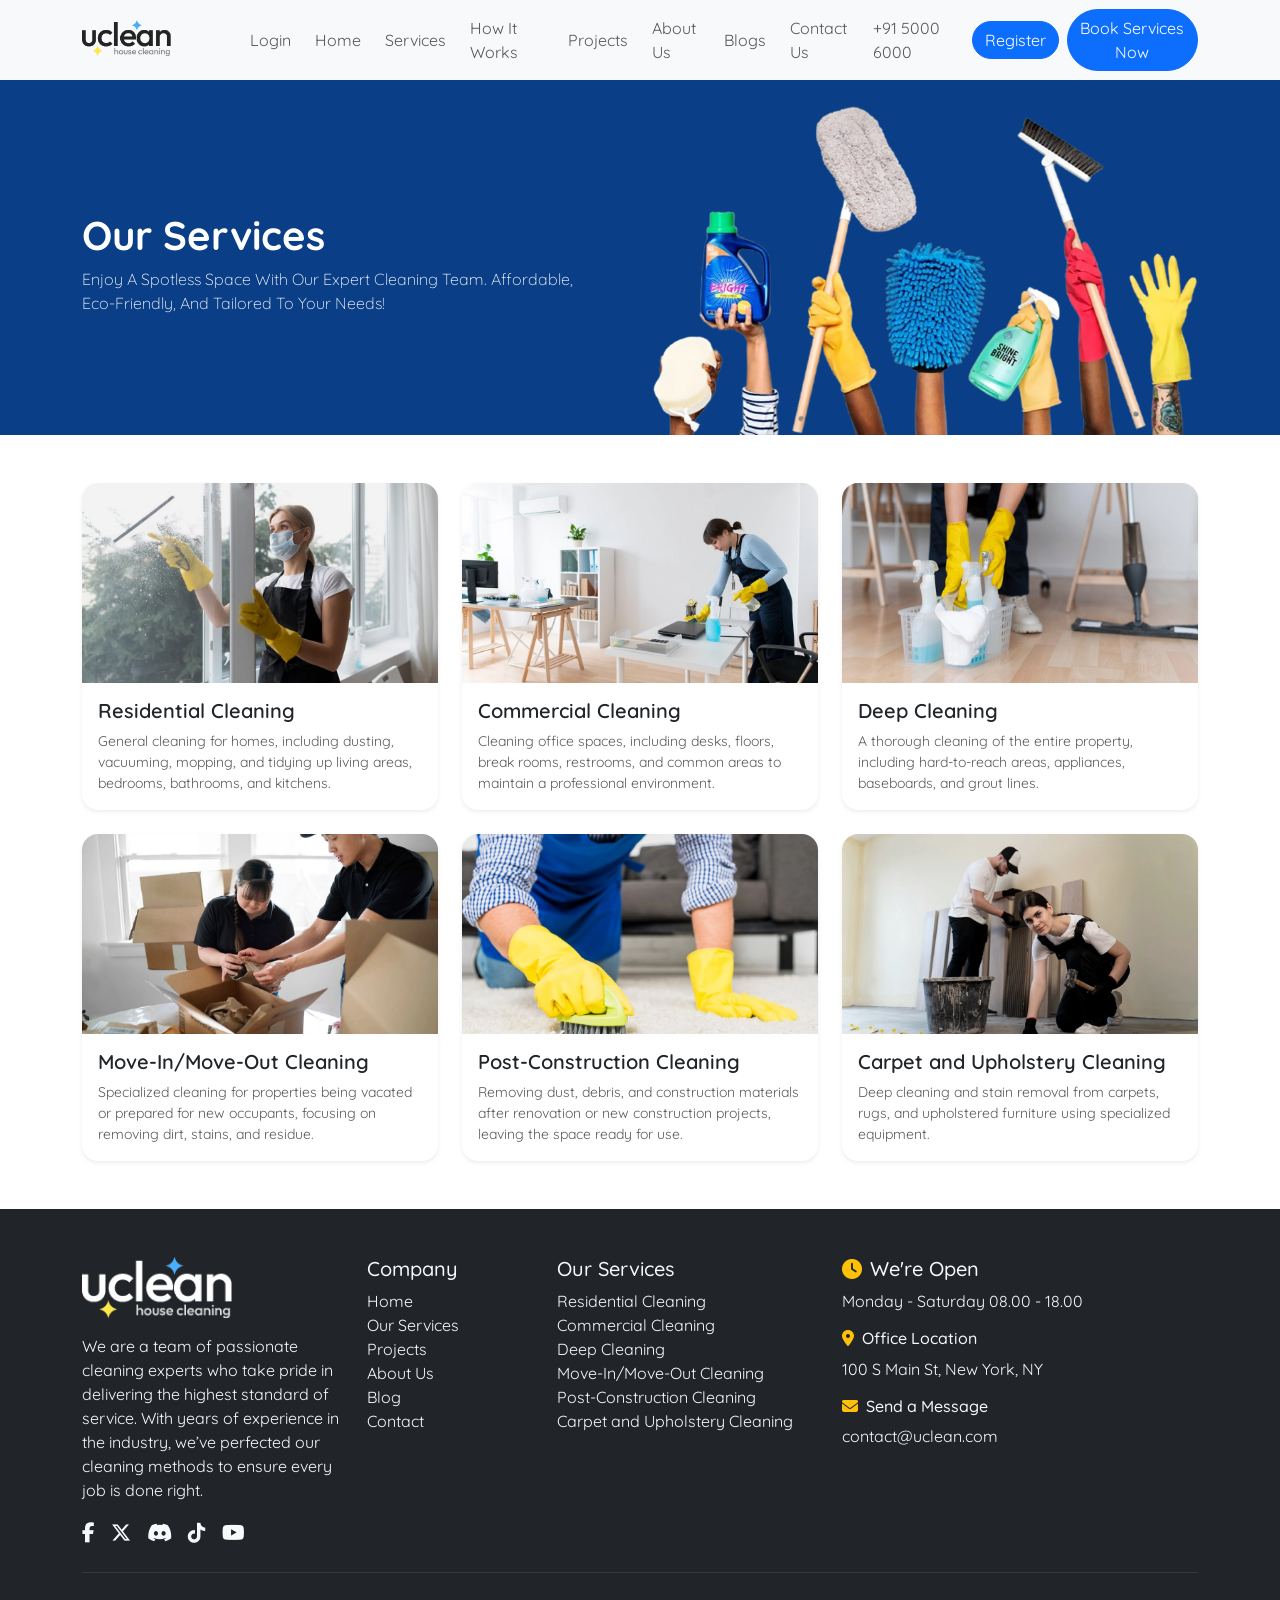
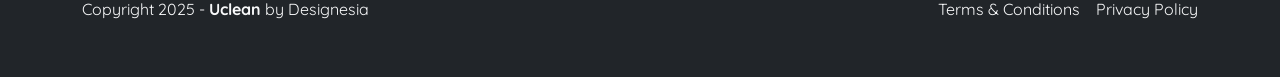
<file: bootstrapservice.html>
<!doctype html>
<html lang="en">
  <head>
    <meta charset="utf-8" />
    <meta name="viewport" content="width=device-width, initial-scale=1" />
    <title>Uclean Bootstrap Version</title>

    <link href="https://cdn.jsdelivr.net/npm/bootstrap@5.3.0/dist/css/bootstrap.min.css" rel="stylesheet" />
    <link rel="stylesheet" href="https://cdnjs.cloudflare.com/ajax/libs/font-awesome/6.7.2/css/all.min.css" crossorigin="anonymous" />
    <link href="https://fonts.googleapis.com/css2?family=Quicksand:wght@300..700&display=swap" rel="stylesheet">
    <link rel="stylesheet" href="bootstrapcss/styleservices.css" />
  </head>

  <body class="font-quicksand">
  
<section class="headerr">
    <nav class="navbar navbar-expand-xl bg-light py-2">
      <div class="container">
        <a class="navbar-brand" href="#">
          <img class="logo" src="bootstrapsiteimages/logoboot.webp" alt="Logo">
        </a>
        <button class="navbar-toggler" type="button" data-bs-toggle="collapse" data-bs-target="#navbarNav">
          <span class="navbar-toggler-icon"></span>
        </button>
        <div class="collapse navbar-collapse justify-content-center" id="navbarNav">
<ul class="navbar-nav align-items-center gap-2">

  <li class="nav-item">
    <a class="nav-link" href="#" data-bs-toggle="modal" data-bs-target="#loginModal">Login</a>
  </li>


  
  <li class="nav-item"><a class="nav-link" href="bootstrapsitehome.html">Home</a></li>
  <li class="nav-item"><a class="nav-link" href="bootstrapservice.html">Services</a></li>
  <li class="nav-item"><a class="nav-link" href="bootstraphowitworks.html">How It Works</a></li>
  <li class="nav-item"><a class="nav-link" href="bootstrapprojects.html">Projects</a></li>
  <li class="nav-item"><a class="nav-link" href="bootstrapaboutus.html">About Us</a></li>
  <li class="nav-item"><a class="nav-link" href="bootstrapblog.html">Blogs</a></li>
  <li class="nav-item"><a class="nav-link" href="bootstrapcontactus.html">Contact Us</a></li>
  <li class="nav-item"><a class="nav-link" href="bootstrapcontactus.html">+91 5000 6000</a></li>
  

  <li class="nav-item">
    <button class="btn btn-primary rounded-pill text-capitalize fs-6 " data-bs-toggle="modal" data-bs-target="#registerModal">
      Register
    </button>
  </li>

    <li class="nav-item">
  <a href="bootstrapbookservices.html" class="btn btn-primary rounded-pill text-capitalize fs-6">
    Book Services Now
  </a>
</li>
</ul>
</div>
</div></nav>
</section>

   <section class="section1 text-white d-flex align-items-center">
      <div class="container">
        <div class="row align-items-center text-center text-md-start">
          <div class="col-lg-6 mb-4 mb-lg-0">
           <h1 class="display-6 fw-bold text-capitalize">Our Services</h1>
            <p class="lead fs-6 text-capitalize">Enjoy a spotless space with our expert cleaning team. Affordable,<br> eco-friendly, and tailored to your needs!</p>
           
          </div>
          <div class="col-lg-6">
            <img src="bootstrapsiteimages/servicesbanner.webp" class="img-fluid mx-auto d-block" alt="Woman Cleaning">
          </div>
        </div>
      </div>
    </section>


<section class="servicescard py-5">
  <div class="container">
    <div class="row g-4">

      <div class="col-md-6 col-lg-4">
        <div class="card h-100 shadow-sm border-0 rounded-4">
          <img src="bootstrapsiteimages/service1.webp" class="card-img-top rounded-top-4" alt="Residential Cleaning">
          <div class="card-body">
            <h5 class="card-title fw-semibold">Residential Cleaning</h5>
            <p class="card-text text-muted small">
              General cleaning for homes, including dusting, vacuuming, mopping, and tidying up living areas, bedrooms, bathrooms, and kitchens.
            </p>
          </div>
        </div>
      </div>

      <div class="col-md-6 col-lg-4">
        <div class="card h-100 shadow-sm border-0 rounded-4">
          <img src="bootstrapsiteimages/service2.webp" class="card-img-top rounded-top-4" alt="Commercial Cleaning">
          <div class="card-body">
            <h5 class="card-title fw-semibold">Commercial Cleaning</h5>
            <p class="card-text text-muted small">
              Cleaning office spaces, including desks, floors, break rooms, restrooms, and common areas to maintain a professional environment.
            </p>
          </div>
        </div>
      </div>

      <div class="col-md-6 col-lg-4">
        <div class="card h-100 shadow-sm border-0 rounded-4">
          <img src="bootstrapsiteimages/service3.webp" class="card-img-top rounded-top-4" alt="Deep Cleaning">
          <div class="card-body">
            <h5 class="card-title fw-semibold">Deep Cleaning</h5>
            <p class="card-text text-muted small">
              A thorough cleaning of the entire property, including hard-to-reach areas, appliances, baseboards, and grout lines.
            </p>
          </div>
        </div>
      </div>

      <div class="col-md-6 col-lg-4">
        <div class="card h-100 shadow-sm border-0 rounded-4">
          <img src="bootstrapsiteimages/service4.webp" class="card-img-top rounded-top-4" alt="Move-In/Move-Out Cleaning">
          <div class="card-body">
            <h5 class="card-title fw-semibold">Move-In/Move-Out Cleaning</h5>
            <p class="card-text text-muted small">
              Specialized cleaning for properties being vacated or prepared for new occupants, focusing on removing dirt, stains, and residue.
            </p>
          </div>
        </div>
      </div>

   
      <div class="col-md-6 col-lg-4">
        <div class="card h-100 shadow-sm border-0 rounded-4">
          <img src="bootstrapsiteimages/service5.webp" class="card-img-top rounded-top-4" alt="Post-Construction Cleaning">
          <div class="card-body">
            <h5 class="card-title fw-semibold">Post-Construction Cleaning</h5>
            <p class="card-text text-muted small">
              Removing dust, debris, and construction materials after renovation or new construction projects, leaving the space ready for use.
            </p>
          </div>
        </div>
      </div>

      <div class="col-md-6 col-lg-4">
        <div class="card h-100 shadow-sm border-0 rounded-4">
          <img src="bootstrapsiteimages/service6.webp" class="card-img-top rounded-top-4" alt="Carpet and Upholstery Cleaning">
          <div class="card-body">
            <h5 class="card-title fw-semibold">Carpet and Upholstery Cleaning</h5>
            <p class="card-text text-muted small">
              Deep cleaning and stain removal from carpets, rugs, and upholstered furniture using specialized equipment.
            </p>
          </div>
        </div>
      </div>

    </div>
  </div>
</section>


<section class="loginform">
  <div class="modal fade" id="loginModal" tabindex="-1">
    <div class="modal-dialog">
      <div class="modal-content p-3">
        <div class="modal-header">
          <h5 class="modal-title">Login</h5>
          <button type="button" class="btn-close" data-bs-dismiss="modal"></button>
        </div>
        <div class="modal-body">
      
          <form action="bootstrapthankyou.html" method="get">
            <div class="mb-3">
              <label>Email</label>
              <input type="email" class="form-control" required />
            </div>
            <div class="mb-3">
              <label>Password</label>
              <input type="password" class="form-control" required />
            </div>
            <div class="d-flex justify-content-end gap-2">
              <button type="submit" class="btn btn-primary">Login</button>
              <a href="bootstrapsitehome.html" class="btn btn-secondary">Cancel</a>
            </div>
          </form>
        </div>
      </div>
    </div>
  </div>
</section>

<section class="myform">
  <div class="modal fade" id="registerModal" tabindex="-1">
    <div class="modal-dialog">
      <div class="modal-content p-3">
        <div class="modal-header">
          <h5 class="modal-title">Register</h5>
          <button type="button" class="btn-close" data-bs-dismiss="modal"></button>
        </div>
        <div class="modal-body">
      
          <form action="bootstrapthankyou.html" method="get">
            <div class="mb-3">
              <label>Full Name</label>
              <input type="text" class="form-control" required />
            </div>
            <div class="mb-3">
              <label>Phone Number</label>
              <input type="tel" class="form-control" required />
            </div>
            <div class="mb-3">
              <label>Email</label>
              <input type="email" class="form-control" required />
            </div>
            <div class="d-flex justify-content-end gap-2">
              <button type="submit" class="btn btn-primary">Confirm</button>
              <a href="bootstrapsitehome.html" class="btn btn-secondary">Cancel</a>
            </div>
          </form>
        </div>
      </div>
    </div>
  </div>
</section>









<section class="footer-section py-5 bg-dark text-light">
  <div class="container">
    <div class="row gy-4">
      
    
      <div class="col-lg-3 col-md-6">
        <img src="bootstrapsiteimages/footerlogo.webp" alt="Uclean Logo" class="mb-3" style="max-width: 150px;">
        <p>We are a team of passionate cleaning experts who take pride in delivering the highest standard of service. With years of experience in the industry, we’ve perfected our cleaning methods to ensure every job is done right.</p>
        <div class="d-flex gap-3 fs-5 mt-3">
          <a href="#" class="text-light"><i class="fab fa-facebook-f"></i></a>
          <a href="#" class="text-light"><i class="fab fa-x-twitter"></i></a>
          <a href="#" class="text-light"><i class="fab fa-discord"></i></a>
          <a href="#" class="text-light"><i class="fab fa-tiktok"></i></a>
          <a href="#" class="text-light"><i class="fab fa-youtube"></i></a>
        </div>
      </div>

      <div class="col-lg-2 col-md-6">
        <h5>Company</h5>
        <ul class="list-unstyled">
                <li><a href="bootstrapsitehome.html" class="text-light text-decoration-none">Home</a></li>
          <li><a href="bootstrapservice.html" class="text-light text-decoration-none">Our Services</a></li>
          <li><a href="bootstrapprojects.html" class="text-light text-decoration-none">Projects</a></li>
          <li><a href="bootstrapaboutus.html" class="text-light text-decoration-none">About Us</a></li>
          <li><a href="bootstrapblog.html" class="text-light text-decoration-none">Blog</a></li>
          <li><a href="bootstrapcontactus.html" class="text-light text-decoration-none">Contact</a></li>
        </ul>
      </div>

      
      <div class="col-lg-3 col-md-6">
        <h5>Our Services</h5>
        <ul class="list-unstyled">
          <li><a href="#" class="text-light text-decoration-none">Residential Cleaning</a></li>
          <li><a href="#" class="text-light text-decoration-none">Commercial Cleaning</a></li>
          <li><a href="#" class="text-light text-decoration-none">Deep Cleaning</a></li>
          <li><a href="#" class="text-light text-decoration-none">Move-In/Move-Out Cleaning</a></li>
          <li><a href="#" class="text-light text-decoration-none">Post-Construction Cleaning</a></li>
          <li><a href="#" class="text-light text-decoration-none">Carpet and Upholstery Cleaning</a></li>
        </ul>
      </div>

    


      <div class="col-lg-4 col-md-6">
       <h5><i class="fas fa-clock me-2 text-warning"></i>We're Open</h5>
<p>Monday - Saturday 08.00 - 18.00</p>

<h6><i class="fas fa-map-marker-alt me-2 text-warning"></i>Office Location</h6>
<p>100 S Main St, New York, NY</p>

<h6><i class="fas fa-envelope me-2 text-warning"></i>Send a Message</h6>
<p>contact@uclean.com</p>

      </div>

    </div>

    <hr class="border-secondary my-4">

    <div class="row text-center text-md-start">
      <div class="col-md-6 mb-2">
        <p class="mb-0">Copyright 2025 - <strong>Uclean</strong> by Designesia</p>
      </div>
      <div class="col-md-6 d-flex justify-content-center justify-content-md-end gap-3">
        <a href="#" class="text-light text-decoration-none">Terms & Conditions</a>
        <a href="#" class="text-light text-decoration-none">Privacy Policy</a>
      </div>
    </div>
  </div>
</section>


   
    <script src="https://cdn.jsdelivr.net/npm/bootstrap@5.3.0/dist/js/bootstrap.bundle.min.js"></script>
  </body>
</html>
</file>
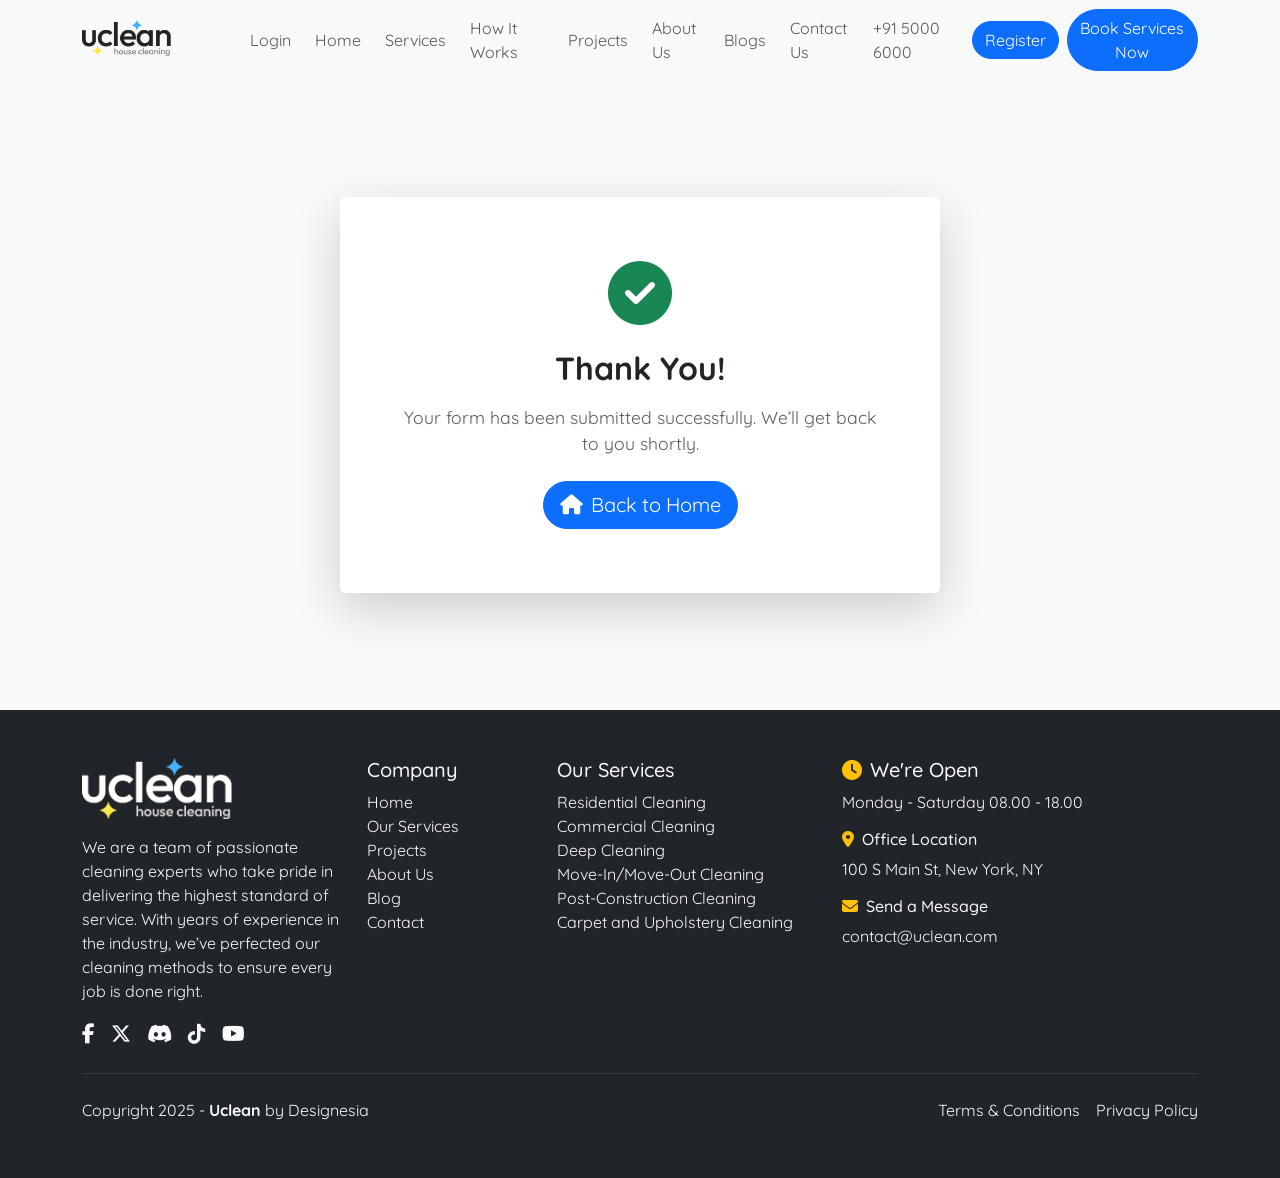
<file: bootstrapthankyou.html>
<!doctype html>
<html lang="en">
  <head>
    <meta charset="utf-8" />
    <meta name="viewport" content="width=device-width, initial-scale=1" />
    <title>Uclean Bootstrap Version</title>

    <link href="https://cdn.jsdelivr.net/npm/bootstrap@5.3.0/dist/css/bootstrap.min.css" rel="stylesheet" />
    <link rel="stylesheet" href="https://cdnjs.cloudflare.com/ajax/libs/font-awesome/6.7.2/css/all.min.css" crossorigin="anonymous" />
    <link href="https://fonts.googleapis.com/css2?family=Quicksand:wght@300..700&display=swap" rel="stylesheet">
    <link rel="stylesheet" href="bootstrapcss/stylethankyou.css" />
  </head>

  <body class="font-quicksand">
  
<section class="headerr">
    <nav class="navbar navbar-expand-xl bg-light py-2">
      <div class="container">
        <a class="navbar-brand" href="#">
          <img class="logo" src="bootstrapsiteimages/logoboot.webp" alt="Logo">
        </a>
        <button class="navbar-toggler" type="button" data-bs-toggle="collapse" data-bs-target="#navbarNav">
          <span class="navbar-toggler-icon"></span>
        </button>
        <div class="collapse navbar-collapse justify-content-center" id="navbarNav">
<ul class="navbar-nav align-items-center gap-2">

  <li class="nav-item">
    <a class="nav-link" href="#" data-bs-toggle="modal" data-bs-target="#loginModal">Login</a>
  </li>


  <li class="nav-item"><a class="nav-link" href="bootstrapsitehome.html">Home</a></li>
  <li class="nav-item"><a class="nav-link" href="bootstrapservice.html">Services</a></li>
  <li class="nav-item"><a class="nav-link" href="bootstraphowitworks.html">How It Works</a></li>
  <li class="nav-item"><a class="nav-link" href="bootstrapprojects.html">Projects</a></li>
  <li class="nav-item"><a class="nav-link" href="bootstrapaboutus.html">About Us</a></li>
  <li class="nav-item"><a class="nav-link" href="bootstrapblog.html">Blogs</a></li>
  <li class="nav-item"><a class="nav-link" href="bootstrapcontactus.html">Contact Us</a></li>
  <li class="nav-item"><a class="nav-link" href="bootstrapcontactus.html">+91 5000 6000</a></li>
  


  <li class="nav-item">
    <button class="btn btn-primary rounded-pill text-capitalize fs-6 " data-bs-toggle="modal" data-bs-target="#registerModal">
      Register
    </button>
  </li>

  <li class="nav-item">
    <button class="btn btn-primary rounded-pill text-capitalize fs-6">Book Services Now</button>
  </li>
</ul>
</div>
</div></nav>
</section>


<section class="thankyou-section py-5 d-flex align-items-center justify-content-center text-center">
  <div class="container">
    <div class="card shadow-lg border-0 p-5 mx-auto" style="max-width: 600px;">
      <div class="card-body">
        <i class="fas fa-check-circle text-success mb-4" style="font-size: 4rem;"></i>
        <h2 class="fw-bold mb-3">Thank You!</h2>
        <p class="text-muted mb-4">Your form has been submitted successfully.  
        We’ll get back to you shortly.</p>
        <a href="bootstrapsitehome.html" class="btn btn-primary btn-lg rounded-pill">
          <i class="fas fa-home me-2"></i>Back to Home
        </a>
      </div>
    </div>
  </div>
</section>













<section class="footer-section py-5 bg-dark text-light">
  <div class="container">
    <div class="row gy-4">
      
    
      <div class="col-lg-3 col-md-6">
        <img src="bootstrapsiteimages/footerlogo.webp" alt="Uclean Logo" class="mb-3" style="max-width: 150px;">
        <p>We are a team of passionate cleaning experts who take pride in delivering the highest standard of service. With years of experience in the industry, we’ve perfected our cleaning methods to ensure every job is done right.</p>
        <div class="d-flex gap-3 fs-5 mt-3">
          <a href="#" class="text-light"><i class="fab fa-facebook-f"></i></a>
          <a href="#" class="text-light"><i class="fab fa-x-twitter"></i></a>
          <a href="#" class="text-light"><i class="fab fa-discord"></i></a>
          <a href="#" class="text-light"><i class="fab fa-tiktok"></i></a>
          <a href="#" class="text-light"><i class="fab fa-youtube"></i></a>
        </div>
      </div>

      <div class="col-lg-2 col-md-6">
        <h5>Company</h5>
        <ul class="list-unstyled">
          <li><a href="#" class="text-light text-decoration-none">Home</a></li>
          <li><a href="#" class="text-light text-decoration-none">Our Services</a></li>
          <li><a href="#" class="text-light text-decoration-none">Projects</a></li>
          <li><a href="#" class="text-light text-decoration-none">About Us</a></li>
          <li><a href="#" class="text-light text-decoration-none">Blog</a></li>
          <li><a href="#" class="text-light text-decoration-none">Contact</a></li>
        </ul>
      </div>

      
      <div class="col-lg-3 col-md-6">
        <h5>Our Services</h5>
        <ul class="list-unstyled">
          <li><a href="#" class="text-light text-decoration-none">Residential Cleaning</a></li>
          <li><a href="#" class="text-light text-decoration-none">Commercial Cleaning</a></li>
          <li><a href="#" class="text-light text-decoration-none">Deep Cleaning</a></li>
          <li><a href="#" class="text-light text-decoration-none">Move-In/Move-Out Cleaning</a></li>
          <li><a href="#" class="text-light text-decoration-none">Post-Construction Cleaning</a></li>
          <li><a href="#" class="text-light text-decoration-none">Carpet and Upholstery Cleaning</a></li>
        </ul>
      </div>

    


      <div class="col-lg-4 col-md-6">
       <h5><i class="fas fa-clock me-2 text-warning"></i>We're Open</h5>
<p>Monday - Saturday 08.00 - 18.00</p>

<h6><i class="fas fa-map-marker-alt me-2 text-warning"></i>Office Location</h6>
<p>100 S Main St, New York, NY</p>

<h6><i class="fas fa-envelope me-2 text-warning"></i>Send a Message</h6>
<p>contact@uclean.com</p>

      </div>

    </div>

    <hr class="border-secondary my-4">

    <div class="row text-center text-md-start">
      <div class="col-md-6 mb-2">
        <p class="mb-0">Copyright 2025 - <strong>Uclean</strong> by Designesia</p>
      </div>
      <div class="col-md-6 d-flex justify-content-center justify-content-md-end gap-3">
        <a href="#" class="text-light text-decoration-none">Terms & Conditions</a>
        <a href="#" class="text-light text-decoration-none">Privacy Policy</a>
      </div>
    </div>
  </div>
</section>


   
    <script src="https://cdn.jsdelivr.net/npm/bootstrap@5.3.0/dist/js/bootstrap.bundle.min.js"></script>
  </body>
</html>
</file>
<file: bootstrapcss/styleaboutus.css>
body {
  font-family: "Quicksand", sans-serif;
  cursor:pointer;
}

.logo {
  width: 62%;
  transform: translateY(-2px);
}

.footer-section a:hover {
  color: #ffc107;

}

.section1 {
  background-color: rgb(10 63 135);
  background-size: cover;
  background-position: center;
  padding-top: 26px;
}

.custom-bg {
  background-color:#48b1fb !important;
}



.video-img {
  min-height: 100%;
}

.video-img img {
  height: 100%;
  width: 100%;
  object-fit: cover;
}
</file>
<file: bootstrapcss/styleblog.css>
body {
  font-family: "Quicksand", sans-serif;
  cursor:pointer;
}

.logo {
  width: 62%;
  transform: translateY(-2px);
}

.footer-section a:hover {
  color: #ffc107;
}

.section1 {
  background-color: rgb(10 63 135);
  background-size: cover;
  background-position: center;
  padding-top: 26px;
}


.ourblogs .card {
  border-radius: 12px;
  overflow: hidden;
}

.ourblogs .card img {
  height: 220px;
  object-fit: cover;
}

.date-badge {
  position: absolute;
  top: 15px;
  left: 15px;
  background: #fdd835; /* yellow */
  color: #000;
  font-weight: bold;
  text-align: center;
  font-size: 14px;
  padding: 6px 10px;
  border-radius: 6px;
  line-height: 1.2;
}
</file>
<file: bootstrapcss/stylebookservices.css>
body {
  font-family: "Quicksand", sans-serif;
  cursor:pointer;
}

.logo {
  width: 62%;
  transform: translateY(-2px);
}

.footer-section a:hover {
  color: #ffc107;
}
.section1 {
  background-color: rgb(10 63 135);
  background-size: cover;
  background-position: center;
  padding-top: 10px;
}

.custom-bg {
  background-color:#f0f1f3 !important;
}




.video-img img {
  height: 50%;
  width: 50%;
  object-fit: cover;
}
</file>
<file: bootstrapcss/stylecontactus.css>
body {
  font-family: "Quicksand", sans-serif;
  cursor:pointer;
}

.logo {
  width: 62%;
  transform: translateY(-2px);
}

.footer-section a:hover {
  color: #ffc107;
}
.section1 {
  background-color: rgb(10 63 135);
  background-size: cover;
  background-position: center;
  padding-top: 26px;
}

.custom-bg {
  background-color:#fafbfb !important;
}



.video-img {
  min-height: 100%;
}

.video-img img {
  height: 100%;
  width: 100%;
  object-fit: cover;
}

.icon-circle {
  width: 70px;
  height: 70px;
  border-radius: 50%;
  background: #42a5f5; /* blue */
  display: flex;
  align-items: center;
  justify-content: center;
}
</file>
<file: bootstrapcss/stylehowitworks.css>
body {
  font-family: "Quicksand", sans-serif;
  cursor:pointer;
}

.logo {
  width: 62%;
  transform: translateY(-2px);
}

.footer-section a:hover {
  color: #ffc107;
}

.section1 {
  background-color: rgb(10 63 135);
  background-size: cover;
  background-position: center;
  padding-top: 26px;
}

.custom-bg {
  background-color:#48b1fb !important;
}



.video-img {
  min-height: 100%;
}

.video-img img {
  height: 100%;
  width: 100%;
  object-fit: cover;
}

.howitworks .icon-box {
  width: 70px;
  height: 70px;
  background-color: #42a5f5; /* Blue shade */
  color: #fff;
  display: flex;
  align-items: center;
  justify-content: center;
  border-radius: 12px;
  font-size: 28px;
}
.testimonial-card {
  transition: transform 0.3s ease;
}
.testimonial-card:hover {
  transform: translateY(-5px);
}
</file>
<file: bootstrapcss/styleprojects.css>
body {
  font-family: "Quicksand", sans-serif;
  cursor:pointer;
}

.logo {
  width: 62%;
  transform: translateY(-2px);
}

.footer-section a:hover {
  color: #ffc107;
}

.section1 {
  background-color: rgb(10 63 135);
  background-size: cover;
  background-position: center;
  padding-top: 26px;
}
.ourprojects .card {
  border-radius: 12px;
  overflow: hidden;
}
.ourprojects .card img {
  height: 250px;
  object-fit: cover;
}
</file>
<file: bootstrapcss/styleservices.css>
body {
  font-family: "Quicksand", sans-serif;
  cursor:pointer;
}

.logo {
  width: 62%;
  transform: translateY(-2px);
}

.footer-section a:hover {
  color: #ffc107;
}

.section1 {
  background-color:#0a3f87;
  background-size: cover;
  background-position: center;
  padding-top: 26px;
}


.servicescard .card {
  transition: transform 0.3s ease;
}

.servicescard .card:hover {
  transform: translateY(-5px);
}

.servicescard .card img {
  object-fit: cover;
  height: 200px;
}
</file>
<file: bootstrapcss/stylethankyou.css>
body {
  font-family: "Quicksand", sans-serif;
  cursor:pointer;
}

.logo {
  width: 62%;
  transform: translateY(-2px);
}

.footer-section a:hover {
  color: #ffc107;
}

.thankyou-section {
  min-height: 70vh; /* keeps it centered on screen */
  background: #f8f9fa;
}

.thankyou-section h2 {
  font-family: "Quicksand", sans-serif;
}

.thankyou-section p {
  font-size: 1.1rem;
}
</file>
<file: bootstrapcss/stylehome.css>
body {
  font-family: "Quicksand", sans-serif;
  cursor:pointer;
}

.logo {
  width: 62%;
  transform: translateY(-2px);
}

.section1 {
  background-image: url('../bootstrapsiteimages/background.webp');
  background-size: cover;
  background-position: center;
  padding-top: 26px;
}

.feature-card {
  background-color: white;
  border-radius: 20px;
  padding: 35px 20px;
  box-shadow: 0 0 15px rgba(0, 0, 0, 0.06);
  text-align: center;
  transition: all 0.5s ease-in-out;
  height: 100%;
}

.feature-icon {
  background-color: #3fa7f4;
  color: white;
  font-size: 25px;
  padding: 15px;
  display: inline-block;
  border-radius: 12px;
  margin-bottom: 20px;
}


.section-description {
  color: #e0e0e0;
  font-size: 14px;
  line-height: 1.6;
}

.faq-heading {
  text-align: center;
  margin-bottom: 40px;
}

.faq-heading .tag {
  display: inline-block;
  background-color: #e6f0ff;
  color: #228be6;
  font-weight: 600;
  font-size: 12px;
  padding: 5px 12px;
  border-radius: 999px;
  margin-bottom: 10px;
  text-transform: uppercase;
  letter-spacing: 1px;
}

.footer-section a:hover {
  color: #ffc107;
}
.custom-bg {
  background-color: #0a3f87 !important;
}


.video-img {
  min-height: 100%;
}

.video-img img {
  height: 100%;
  width: 100%;
  object-fit: cover;
}
</file>
